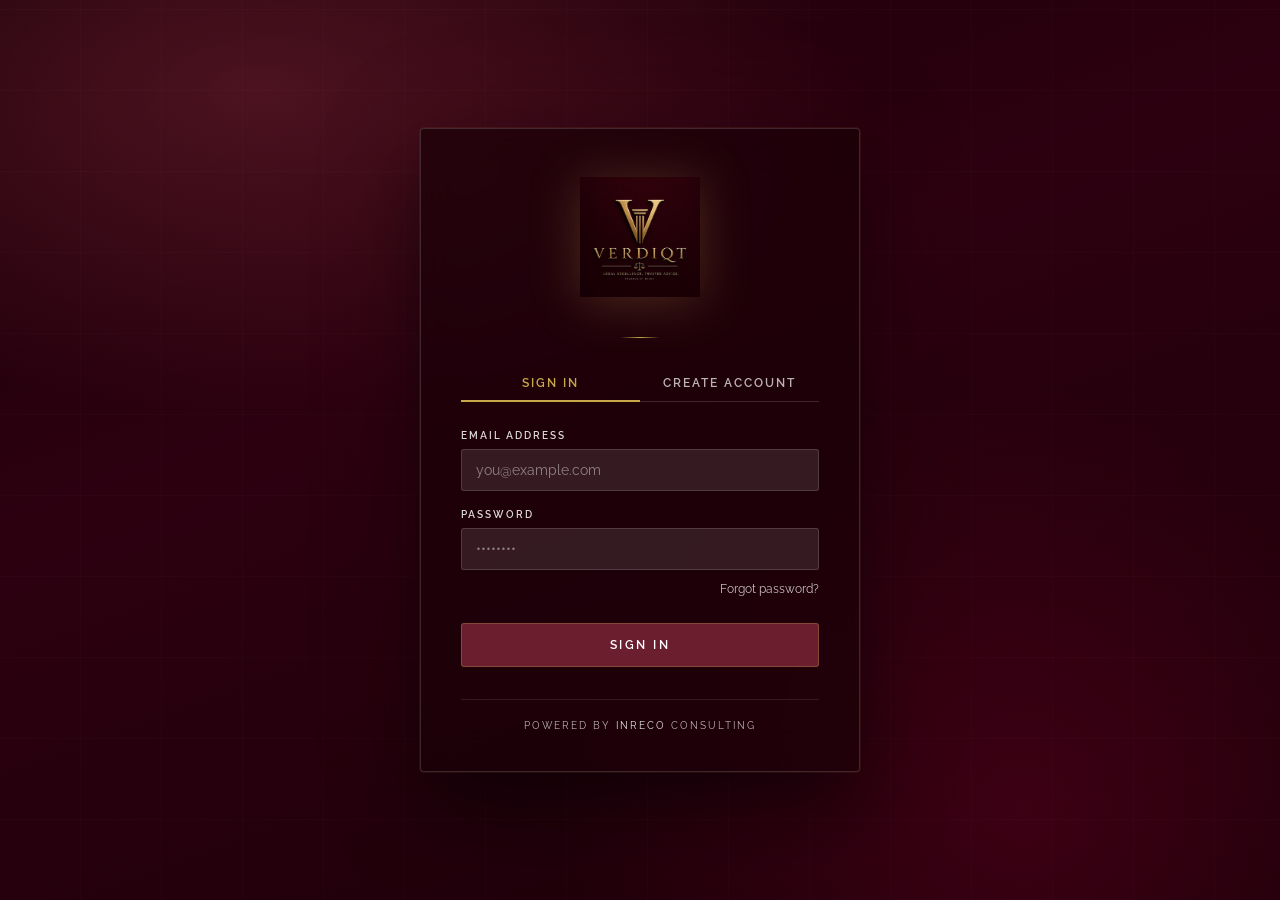
<file: index.html>
<!DOCTYPE html>
<html lang="en-ZA">
<head>
  <meta charset="UTF-8"/>
  <meta name="viewport" content="width=device-width, initial-scale=1, viewport-fit=cover"/>
  <meta name="description" content="Verdiqt — Disciplinary hearing assistant. Built for chairpersons. Trusted by professionals."/>
  <meta name="theme-color" content="#6B1E2E"/>
  <meta name="apple-mobile-web-app-capable" content="yes"/>
  <meta name="apple-mobile-web-app-status-bar-style" content="black-translucent"/>
  <meta name="apple-mobile-web-app-title" content="Verdiqt"/>
  
  <link rel="apple-touch-icon" href="/icons/icon-192.png"/>
  <link rel="stylesheet" href="/app.css"/>
  <title>Verdiqt — HR Compliance</title>
</head>
<body>

<div id="offline-banner">You are offline — Verdiqt is running from your device. All features available.</div>
<div id="install-prompt">
  <span>Install Verdiqt as an app — works offline, no browser needed</span>
  <div style="display:flex;gap:6px">
    <button id="install-btn">Install</button>
    <button id="install-dismiss">Not now</button>
  </div>
</div>
<div id="update-banner">
  <span id="update-banner-text">Legal content update available</span>
  <button class="btn btn-green" id="update-install-btn" style="font-size:11px;padding:5px 12px">Install update</button>
</div>

<div id="sidebar-overlay"></div>

<div id="app-shell">

  <!-- ── SIDEBAR ───────────────────────────────────── -->
  <nav id="sidebar" role="navigation" aria-label="Main navigation">
    <div id="sidebar-logo">
      <div class="logo-name">Verdiqt</div>
      <div class="logo-tag">Built for chairpersons.<br>Trusted by professionals.</div>
    </div>
    <div id="sidebar-nav">
      <div class="nav-section">Workspace</div>
      <div class="nav-item active" data-screen="dashboard">
        <svg width="14" height="14" viewBox="0 0 24 24" fill="none" stroke="currentColor" stroke-width="2" stroke-linecap="round"><rect x="3" y="3" width="7" height="7"/><rect x="14" y="3" width="7" height="7"/><rect x="14" y="14" width="7" height="7"/><rect x="3" y="14" width="7" height="7"/></svg>
        Dashboard
        <span class="nav-badge red" id="badge-alerts">0</span>
      </div>
      <div class="nav-section">Clients</div>
      <div class="nav-item" data-screen="clients">
        <svg width="14" height="14" viewBox="0 0 24 24" fill="none" stroke="currentColor" stroke-width="2" stroke-linecap="round"><path d="M17 21v-2a4 4 0 00-4-4H5a4 4 0 00-4 4v2"/><circle cx="9" cy="7" r="4"/><path d="M23 21v-2a4 4 0 00-3-3.87"/><path d="M16 3.13a4 4 0 010 7.75"/></svg>
        Client vault
      </div>
      <div class="nav-item" data-screen="upload">
        <svg width="14" height="14" viewBox="0 0 24 24" fill="none" stroke="currentColor" stroke-width="2" stroke-linecap="round"><path d="M21 15v4a2 2 0 01-2 2H5a2 2 0 01-2-2v-4"/><polyline points="17 8 12 3 7 8"/><line x1="12" y1="3" x2="12" y2="15"/></svg>
        Upload document
      </div>
      <div class="nav-section">Hearings</div>
      <div class="nav-item" data-screen="cases">
        <svg width="14" height="14" viewBox="0 0 24 24" fill="none" stroke="currentColor" stroke-width="2" stroke-linecap="round"><path d="M14 2H6a2 2 0 00-2 2v16a2 2 0 002 2h12a2 2 0 002-2V8z"/><polyline points="14 2 14 8 20 8"/></svg>
        All cases
      </div>
      <div class="nav-item" data-screen="new-case">
        <svg width="14" height="14" viewBox="0 0 24 24" fill="none" stroke="currentColor" stroke-width="2" stroke-linecap="round"><circle cx="12" cy="12" r="10"/><line x1="12" y1="8" x2="12" y2="16"/><line x1="8" y1="12" x2="16" y2="12"/></svg>
        New case
      </div>
      <div class="nav-item" data-screen="charges">
        <svg width="14" height="14" viewBox="0 0 24 24" fill="none" stroke="currentColor" stroke-width="2" stroke-linecap="round"><line x1="8" y1="6" x2="21" y2="6"/><line x1="8" y1="12" x2="21" y2="12"/><line x1="8" y1="18" x2="21" y2="18"/><line x1="3" y1="6" x2="3.01" y2="6"/><line x1="3" y1="12" x2="3.01" y2="12"/><line x1="3" y1="18" x2="3.01" y2="18"/></svg>
        Charge builder
      </div>
      <div class="nav-item" data-screen="hearing">
        <svg width="14" height="14" viewBox="0 0 24 24" fill="none" stroke="currentColor" stroke-width="2" stroke-linecap="round"><polygon points="5 3 19 12 5 21 5 3"/></svg>
        Hearing flow
      </div>
      <div class="nav-item" data-screen="decision">
        <svg width="14" height="14" viewBox="0 0 24 24" fill="none" stroke="currentColor" stroke-width="2" stroke-linecap="round"><circle cx="12" cy="12" r="10"/><line x1="12" y1="8" x2="12" y2="12"/><line x1="12" y1="16" x2="12.01" y2="16"/></svg>
        Decision engine
      </div>
      <div class="nav-item" data-screen="findings">
        <svg width="14" height="14" viewBox="0 0 24 24" fill="none" stroke="currentColor" stroke-width="2" stroke-linecap="round"><path d="M11 4H4a2 2 0 00-2 2v14a2 2 0 002 2h14a2 2 0 002-2v-7"/><path d="M18.5 2.5a2.121 2.121 0 013 3L12 15l-4 1 1-4 9.5-9.5z"/></svg>
        Findings & sanction
      </div>
      <div class="nav-section">Documents</div>
      <div class="nav-item" data-screen="documents">
        <svg width="14" height="14" viewBox="0 0 24 24" fill="none" stroke="currentColor" stroke-width="2" stroke-linecap="round"><path d="M21 15v4a2 2 0 01-2 2H5a2 2 0 01-2-2v-4"/><polyline points="7 10 12 15 17 10"/><line x1="12" y1="15" x2="12" y2="3"/></svg>
        Generate & share
      </div>
      <div class="nav-section">Tracking</div>
      <div class="nav-item" data-screen="ccma">
        <svg width="14" height="14" viewBox="0 0 24 24" fill="none" stroke="currentColor" stroke-width="2" stroke-linecap="round"><circle cx="12" cy="12" r="10"/><polyline points="12 6 12 12 16 14"/></svg>
        CCMA tracker
        <span class="nav-badge amber" id="badge-ccma">0</span>
      </div>
      <div class="nav-section">Billing</div>
      <div class="nav-item" data-screen="invoice">
        <svg width="14" height="14" viewBox="0 0 24 24" fill="none" stroke="currentColor" stroke-width="2" stroke-linecap="round"><line x1="12" y1="1" x2="12" y2="23"/><path d="M17 5H9.5a3.5 3.5 0 000 7h5a3.5 3.5 0 010 7H6"/></svg>
        Invoices
      </div>
      <div class="nav-section">Settings</div>
      <div class="nav-item" data-screen="settings">
        <svg width="14" height="14" viewBox="0 0 24 24" fill="none" stroke="currentColor" stroke-width="2" stroke-linecap="round"><circle cx="12" cy="12" r="3"/><path d="M19.4 15a1.65 1.65 0 00.33 1.82l.06.06a2 2 0 010 2.83 2 2 0 01-2.83 0l-.06-.06a1.65 1.65 0 00-1.82-.33 1.65 1.65 0 00-1 1.51V21a2 2 0 01-2 2 2 2 0 01-2-2v-.09A1.65 1.65 0 009 19.4a1.65 1.65 0 00-1.82.33l-.06.06a2 2 0 01-2.83 0 2 2 0 010-2.83l.06-.06A1.65 1.65 0 004.68 15a1.65 1.65 0 00-1.51-1H3a2 2 0 01-2-2 2 2 0 012-2h.09A1.65 1.65 0 004.6 9a1.65 1.65 0 00-.33-1.82l-.06-.06a2 2 0 010-2.83 2 2 0 012.83 0l.06.06A1.65 1.65 0 009 4.68a1.65 1.65 0 001-1.51V3a2 2 0 012-2 2 2 0 012 2v.09a1.65 1.65 0 001 1.51 1.65 1.65 0 001.82-.33l.06-.06a2 2 0 012.83 0 2 2 0 010 2.83l-.06.06A1.65 1.65 0 0019.4 9a1.65 1.65 0 001.51 1H21a2 2 0 012 2 2 2 0 01-2 2h-.09a1.65 1.65 0 00-1.51 1z"/></svg>
        Settings
      </div>
      <div class="nav-item" data-screen="ai-settings">
        <svg width="14" height="14" viewBox="0 0 24 24" fill="none" stroke="currentColor" stroke-width="2" stroke-linecap="round"><path d="M12 2a2 2 0 012 2c0 .74-.4 1.39-1 1.73V7h1a7 7 0 017 7h1a1 1 0 011 1v3a1 1 0 01-1 1h-1v1a2 2 0 01-2 2H5a2 2 0 01-2-2v-1H2a1 1 0 01-1-1v-3a1 1 0 011-1h1a7 7 0 017-7h1V5.73c-.6-.34-1-.99-1-1.73a2 2 0 012-2z"/></svg>
        AI assistant
      </div>
    </div>
    <div id="sidebar-footer">
      <div id="content-version">v1.0.0 · 2025 Code</div>
      <div>© 2025 Inreco Consulting</div>
    </div>
  </nav>

  <!-- ── MAIN PANEL ─────────────────────────────────── -->
  <div id="main-panel">
    <header id="topbar">
      <div style="display:flex;align-items:center;gap:12px">
        <button id="menu-toggle" aria-label="Open menu">
          <span></span><span></span><span></span>
        </button>
        <div id="page-title">Dashboard</div>
      </div>
      <div style="display:flex;align-items:center;gap:8px" id="topbar-actions"></div>
    </header>

    <main id="page-content" role="main">

      <!-- ══ DASHBOARD ══════════════════════════════════ -->
      <div class="screen active" id="screen-dashboard">
        <div class="stats-grid" id="dashboard-stats"></div>
        <div class="card" id="dashboard-alerts-card" style="display:none">
          <div class="card-title">Urgent attention required</div>
          <div id="dashboard-alerts"></div>
        </div>
        <div class="card">
          <div class="card-title">Recent cases</div>
          <table class="data-table">
            <thead><tr><th>Reference</th><th>Client</th><th>Employee</th><th>Charge</th><th>Status</th></tr></thead>
            <tbody id="dashboard-cases"></tbody>
          </table>
          <div class="btn-row">
            <button class="btn btn-primary" data-nav="new-case">+ New case</button>
            <button class="btn" data-nav="cases">View all cases</button>
          </div>
        </div>
        <div class="card" id="dashboard-ccma-card" style="display:none">
          <div class="card-title">CCMA deadline tracker</div>
          <div id="dashboard-ccma"></div>
        </div>
      </div>

      <!-- ══ CLIENTS ════════════════════════════════════ -->
      <div class="screen" id="screen-clients">
        <div class="card">
          <div style="display:flex;gap:8px;margin-bottom:12px">
            <input type="text" id="client-search" placeholder="Search clients..." style="flex:1;font-size:13px;padding:8px 11px;border:0.5px solid var(--lg);border-radius:var(--radius-md);background:var(--white);color:var(--dg)"/>
            <button class="btn btn-primary" data-nav="new-client">+ Add client</button>
          </div>
          <div id="clients-list"></div>
        </div>
      </div>

      <!-- ══ NEW CLIENT ═════════════════════════════════ -->
      <div class="screen" id="screen-new-client">
        <div class="card">
          <div class="card-title">Client details</div>
          <div class="form-grid-2">
            <div class="field"><label>Employer / client name *</label><input type="text" id="nc-name" placeholder="ABC Retail (Pty) Ltd"/></div>
            <div class="field"><label>Registration number</label><input type="text" id="nc-reg" placeholder="2018/123456/07"/></div>
            <div class="field"><label>Industry / sector</label><input type="text" id="nc-industry" placeholder="Retail"/></div>
            <div class="field"><label>Number of employees</label>
              <select id="nc-size">
                <option value="small">1–10 (small employer)</option>
                <option value="medium">11–50</option>
                <option value="large">51–200</option>
                <option value="enterprise">200+</option>
              </select>
            </div>
          </div>
          <div class="form-grid-2">
            <div class="field"><label>Contact person</label><input type="text" id="nc-contact" placeholder="Mr T. Sithole (HR Manager)"/></div>
            <div class="field"><label>Contact email</label><input type="email" id="nc-email" placeholder="hr@client.co.za"/></div>
            <div class="field"><label>Contact phone</label><input type="tel" id="nc-phone" placeholder="011 555 0100"/></div>
            <div class="field"><label>Billing mode</label>
              <select id="nc-billing">
                <option value="invoice">Per hearing — generate invoice</option>
                <option value="org">Employer organisation member — no invoice</option>
              </select>
            </div>
          </div>
          <div class="field"><label>Notes</label><textarea id="nc-notes" placeholder="Disciplinary code in place, union represented employees, key contacts..."></textarea></div>
          <div class="btn-row">
            <button class="btn btn-primary" id="save-client-btn">Save client</button>
            <button class="btn" data-nav="clients">Cancel</button>
          </div>
        </div>
      </div>

      <!-- ══ UPLOAD ══════════════════════════════════════ -->
      <div class="screen" id="screen-upload">
        <div class="notif notif-blue">Documents saved here are linked to the selected client and available in every hearing for that client. Nothing leaves your device unless you choose to share it.</div>
        <div class="card">
          <div class="card-title">Step 1 — Select client</div>
          <div class="form-grid-2">
            <div class="field"><label>Client *</label><select id="upload-client"></select></div>
            <div class="field"><label>Document type</label>
              <select id="upload-type">
                <option>Disciplinary code</option>
                <option>Company policy</option>
                <option>Employment contract</option>
                <option>Charge sheet</option>
                <option>Evidence document</option>
                <option>Signed outcome / letter</option>
                <option>Photo / site image</option>
                <option>Medical certificate</option>
                <option>Other</option>
              </select>
            </div>
          </div>
          <div class="field"><label>Document description (optional)</label><input type="text" id="upload-desc" placeholder="e.g. Attendance policy updated March 2025"/></div>
        </div>
        <div class="card">
          <div class="card-title">Step 2 — Choose upload method</div>
          <div class="upload-methods">
            <div class="upload-method" onclick="triggerFileInput('any')">
              <div class="upload-method-icon">⬆</div>
              <div class="upload-method-label">Import file</div>
              <div class="upload-method-sub">PDF, Word, Excel, image</div>
            </div>
            <div class="upload-method" onclick="triggerFileInput('image/*;capture=camera')">
              <div class="upload-method-icon">⊡</div>
              <div class="upload-method-label">Scan document</div>
              <div class="upload-method-sub">Use device camera</div>
            </div>
            <div class="upload-method" onclick="triggerFileInput('image/*')">
              <div class="upload-method-icon">◷</div>
              <div class="upload-method-label">Take photo</div>
              <div class="upload-method-sub">Evidence, site images</div>
            </div>
            <div class="upload-method" onclick="triggerFileInput('any')">
              <div class="upload-method-icon">◫</div>
              <div class="upload-method-label">Browse folder</div>
              <div class="upload-method-sub">Local or cloud drive</div>
            </div>
          </div>
          <div class="upload-zone" id="upload-dropzone">
            <div class="upload-zone-title">Drag and drop files here</div>
            <div class="upload-zone-sub">or click any method above · PDF, Word, JPG, PNG, TIFF · Max 50MB per file</div>
          </div>
          <input type="file" id="file-input" style="display:none" multiple accept="*/*"/>
          <div id="upload-result" style="margin-top:10px"></div>
        </div>
        <div class="card">
          <div class="card-title">Recently uploaded</div>
          <div id="recent-uploads"></div>
        </div>
      </div>

      <!-- ══ CASES LIST ══════════════════════════════════ -->
      <div class="screen" id="screen-cases">
        <div class="card">
          <div style="display:flex;gap:8px;margin-bottom:12px;flex-wrap:wrap">
            <input type="text" id="case-search" placeholder="Search cases..." style="flex:1;min-width:180px;font-size:13px;padding:8px 11px;border:0.5px solid var(--lg);border-radius:var(--radius-md);background:var(--white);color:var(--dg)"/>
            <select id="case-filter" style="font-size:13px;padding:8px 11px;border:0.5px solid var(--lg);border-radius:var(--radius-md)">
              <option value="">All cases</option>
              <option value="active">In progress</option>
              <option value="complete">Complete</option>
              <option value="draft">Draft</option>
            </select>
            <button class="btn btn-primary" data-nav="new-case">+ New case</button>
          </div>
          <table class="data-table">
            <thead><tr><th>Reference</th><th>Client</th><th>Employee</th><th>Charge</th><th>Date</th><th>Status</th></tr></thead>
            <tbody id="cases-list"></tbody>
          </table>
        </div>
      </div>

      <!-- ══ NEW CASE ════════════════════════════════════ -->
      <div class="screen" id="screen-new-case">
        <div class="card">
          <div class="card-title">Employer details</div>
          <div class="form-grid-2">
            <div class="field"><label>Client (employer) *</label><select id="case-client"></select></div>
            <div class="field"><label>Disciplinary code in place?</label>
              <select id="case-code">
                <option value="yes">Yes — formal code</option>
                <option value="no">No — relying on 2025 Code</option>
              </select>
            </div>
          </div>
        </div>
        <div class="card">
          <div class="card-title">Employee details</div>
          <div class="form-grid-3">
            <div class="field"><label>Full name *</label><input type="text" id="case-emp-name" placeholder="Jane Dlamini"/></div>
            <div class="field"><label>ID / employee number</label><input type="text" id="case-emp-id" placeholder="8001015009087"/></div>
            <div class="field"><label>Position / job title</label><input type="text" id="case-emp-pos" placeholder="Cashier"/></div>
          </div>
          <div class="form-grid-2">
            <div class="field"><label>Length of service</label><input type="text" id="case-emp-service" placeholder="3 years 2 months"/></div>
            <div class="field"><label>Is employee a shop steward?</label>
              <select id="case-steward">
                <option value="no">No</option>
                <option value="yes">Yes — pre-hearing union consultation required</option>
              </select>
            </div>
            <div class="field"><label>Prior disciplinary record</label>
              <select id="case-prior">
                <option value="clean">Clean record</option>
                <option value="verbal">Verbal warning</option>
                <option value="written">Written warning</option>
                <option value="final">Final written warning</option>
              </select>
            </div>
            <div class="field"><label>Sensitive personal data involved?</label>
              <select id="case-sensitive">
                <option value="no">No</option>
                <option value="yes">Yes — race / health / union membership / other</option>
              </select>
            </div>
          </div>
        </div>
        <div class="card">
          <div class="card-title">Hearing details</div>
          <div class="form-grid-3">
            <div class="field"><label>Case reference</label><input type="text" id="case-ref" placeholder="VQ-2025-001" readonly/></div>
            <div class="field"><label>Hearing date</label><input type="date" id="case-date"/></div>
            <div class="field"><label>Hearing time</label><input type="time" id="case-time"/></div>
            <div class="field"><label>Chairperson name</label><input type="text" id="case-chair" placeholder="Adv. T. Sithole"/></div>
            <div class="field"><label>Initiator / employer representative</label><input type="text" id="case-initiator" placeholder="HR Manager"/></div>
            <div class="field"><label>Venue</label><input type="text" id="case-venue" placeholder="Boardroom, Head Office"/></div>
          </div>
        </div>
        <div id="shop-steward-warning" style="display:none" class="notif notif-amber">
          <strong>Shop steward — pre-hearing consultation required:</strong> Before issuing the notice of hearing, you must consult with the employee's trade union regarding the intention to discipline. Record the date and outcome of this consultation.
        </div>
        <div class="btn-row">
          <button class="btn btn-primary" id="save-case-btn">Save &amp; proceed to charges →</button>
          <button class="btn">Save as draft</button>
        </div>
      </div>

      <!-- ══ CHARGE BUILDER ══════════════════════════════ -->
      <div class="screen" id="screen-charges">
        <div class="notif notif-bur">Select the misconduct category that best describes the alleged conduct. The standard charge wording is a starting point — adapt it precisely to the facts of this case.</div>
        <div class="card">
          <div class="card-title">Select misconduct category</div>
          <div id="charge-categories" style="display:flex;flex-wrap:wrap;gap:6px;margin-bottom:14px"></div>
        </div>
        <div class="card" id="charge-detail-card" style="display:none">
          <div class="card-title" id="charge-detail-title">Charge wording</div>
          <div class="field"><label>Charge</label><textarea id="charge-text" rows="4"></textarea></div>
          <div class="form-grid-2">
            <div class="field"><label>Date of incident</label><input type="date" id="charge-date"/></div>
            <div class="field"><label>Rule / policy breached</label><input type="text" id="charge-rule" placeholder="e.g. Clause 6.3 of Disciplinary Code"/></div>
          </div>
          <div class="field"><label>Brief particulars</label><textarea rows="3" id="charge-particulars" placeholder="Describe the specific incident, time, place, and context..."></textarea></div>
          <div class="notif notif-blue" style="font-size:11px" id="charge-authority"></div>
        </div>
        <div class="btn-row">
          <button class="btn btn-primary" data-nav="hearing">Next: Start hearing flow →</button>
          <button class="btn" id="add-charge-btn">Add another charge</button>
        </div>
      </div>

      <!-- ══ HEARING FLOW ════════════════════════════════ -->
      <div class="screen" id="screen-hearing">
        <div id="hearing-step-progress" class="step-progress"></div>
        <div class="card" id="hearing-step-card">
          <div class="card-title" id="hearing-step-title"></div>
          <div class="notif notif-blue" id="hearing-step-desc"></div>
          <div class="checklist" id="hearing-checklist"></div>
          <div class="card" style="margin-top:12px;background:var(--off-white);border:0.5px solid var(--lg)">
            <div style="font-size:11px;font-weight:500;color:var(--bur);margin-bottom:8px;text-transform:uppercase;letter-spacing:0.5px">Suggested wording</div>
            <div id="hearing-prompts" style="font-size:12px;color:var(--dg);line-height:1.8"></div>
          </div>
          <div class="field" style="margin-top:12px"><label>Chairperson's notes for this stage</label><textarea id="hearing-notes" rows="3" placeholder="Record any unusual circumstances, objections raised, or matters noted..."></textarea></div>
        </div>
        <div class="btn-row">
          <button class="btn btn-primary" id="hearing-next-btn">Complete stage →</button>
          <button class="btn" id="hearing-prev-btn">← Previous</button>
        </div>
      </div>

      <!-- ══ DECISION ENGINE ════════════════════════════ -->
      <div class="screen" id="screen-decision">
        <div class="notif notif-bur">Apply the seven-factor test required by item 9 of the Code of Good Practice: Dismissal (GG 53294, 4 September 2025). Answer each factor based on the evidence heard. Record your reasoning — this becomes the legal foundation of your finding.</div>
        <div id="decision-factors"></div>
        <div class="btn-row">
          <button class="btn btn-primary" id="generate-risk-btn">Generate risk profile →</button>
        </div>
        <div id="risk-profile" style="display:none;margin-top:14px"></div>
      </div>

      <!-- ══ FINDINGS & SANCTION ════════════════════════ -->
      <div class="screen" id="screen-findings">
        <div class="card">
          <div class="card-title">Structured findings</div>
          <div id="findings-blocks"></div>
        </div>
        <div class="card">
          <div class="card-title">Sanction</div>
          <div class="form-grid-2">
            <div class="field"><label>Finding on guilt *</label>
              <select id="finding-guilt">
                <option value="">Select finding</option>
                <option value="guilty">Guilty</option>
                <option value="not_guilty">Not guilty</option>
              </select>
            </div>
            <div class="field"><label>Sanction imposed *</label>
              <select id="finding-sanction">
                <option value="">Select sanction</option>
                <option value="dismissal_notice">Dismissal with notice</option>
                <option value="dismissal_summary">Summary dismissal (no notice)</option>
                <option value="final_warning">Final written warning (12 months)</option>
                <option value="written_warning">Written warning (6 months)</option>
                <option value="verbal_warning">Verbal warning</option>
                <option value="demotion">Demotion</option>
                <option value="other">Other</option>
              </select>
            </div>
          </div>
          <div class="field"><label>Effective date</label><input type="date" id="finding-date"/></div>
          <div id="ccma-deadline-notice" style="display:none" class="notif notif-amber"></div>
        </div>
        <div class="btn-row">
          <button class="btn btn-primary" id="save-findings-btn">Save findings &amp; generate documents →</button>
        </div>
      </div>

      <!-- ══ DOCUMENTS ══════════════════════════════════ -->
      <div class="screen" id="screen-documents">
        <div class="ai-banner">
          <div class="ai-badge">AI</div>
          <div><strong>AI document writer — optional.</strong> The AI drafts the full finding report in CCMA award style with case law citations, based on the hearing data. All drafts carry a watermark and require your review and approval before any document is finalised.</div>
        </div>
        <div class="card">
          <div class="card-title">Generate documents</div>
          <div style="display:grid;grid-template-columns:repeat(auto-fit,minmax(180px,1fr));gap:10px;margin-bottom:14px">
            <div class="card" style="margin-bottom:0;text-align:center;cursor:pointer" onclick="generateDoc('finding_report')">
              <div style="font-size:22px;color:var(--bur);margin-bottom:6px">⬇</div>
              <div style="font-size:13px;font-weight:500">Finding report</div>
              <div style="font-size:11px;color:var(--mg);margin-top:3px">Full structured outcome</div>
              <div style="display:flex;gap:5px;justify-content:center;margin-top:8px">
                <span class="pill pill-bur">PDF</span>
                <span class="pill pill-bur">Word</span>
              </div>
            </div>
            <div class="card" style="margin-bottom:0;text-align:center;cursor:pointer" onclick="generateDoc('outcome_letter')">
              <div style="font-size:22px;color:var(--bur);margin-bottom:6px">✉</div>
              <div style="font-size:13px;font-weight:500">Outcome letter</div>
              <div style="font-size:11px;color:var(--mg);margin-top:3px">For employee delivery</div>
              <div style="display:flex;gap:5px;justify-content:center;margin-top:8px">
                <span class="pill pill-bur">PDF</span>
                <span class="pill pill-bur">Word</span>
              </div>
            </div>
            <div class="card" style="margin-bottom:0;text-align:center;cursor:pointer" onclick="generateDoc('disciplinary_record')">
              <div style="font-size:22px;color:var(--bur);margin-bottom:6px">◫</div>
              <div style="font-size:13px;font-weight:500">Disciplinary record</div>
              <div style="font-size:11px;color:var(--mg);margin-top:3px">HR file document</div>
              <div style="display:flex;gap:5px;justify-content:center;margin-top:8px">
                <span class="pill pill-bur">PDF</span>
                <span class="pill pill-bur">Word</span>
              </div>
            </div>
          </div>
          <div id="doc-draft-preview" style="display:none">
            <div class="doc-preview watermark" id="doc-preview-content"></div>
            <div class="approval-gate" style="margin-top:14px">
              <div class="approval-gate-title">Chairperson approval gate</div>
              <div style="font-size:12px;color:var(--bur);margin-bottom:12px;line-height:1.6">Confirm each item before approving. This constitutes your professional attestation that the document reflects your independent findings — not simply the AI output.</div>
              <div class="checklist" id="approval-checklist"></div>
              <div class="form-grid-2" style="margin-top:12px">
                <div class="field"><label>Chairperson full name *</label><input type="text" id="approval-name" placeholder="Enter your full name to confirm approval"/></div>
                <div class="field"><label>Designation *</label><input type="text" id="approval-designation" placeholder="Independent labour consultant / HR Manager"/></div>
              </div>
              <div class="btn-row">
                <button class="btn btn-green" id="approve-doc-btn">Approve &amp; lock document ✓</button>
                <button class="btn" onclick="document.getElementById('doc-draft-preview').style.display='none'">Return to edit</button>
              </div>
            </div>
          </div>
        </div>
        <div class="card" id="share-card" style="display:none">
          <div class="card-title">Save &amp; share</div>
          <div style="display:grid;grid-template-columns:repeat(auto-fit,minmax(130px,1fr));gap:8px;margin-bottom:14px">
            <div class="card" style="margin-bottom:0;text-align:center;cursor:pointer;padding:14px" onclick="shareDoc('device')">
              <div style="font-size:18px;margin-bottom:5px;color:var(--bur)">💾</div>
              <div style="font-size:11px;font-weight:500">Save to device</div>
            </div>
            <div class="card" style="margin-bottom:0;text-align:center;cursor:pointer;padding:14px" onclick="shareDoc('drive')">
              <div style="font-size:18px;margin-bottom:5px;color:var(--bur)">△</div>
              <div style="font-size:11px;font-weight:500">Google Drive</div>
            </div>
            <div class="card" style="margin-bottom:0;text-align:center;cursor:pointer;padding:14px" onclick="shareDoc('email')">
              <div style="font-size:18px;margin-bottom:5px;color:var(--bur)">✉</div>
              <div style="font-size:11px;font-weight:500">Email</div>
            </div>
            <div class="card" style="margin-bottom:0;text-align:center;cursor:pointer;padding:14px" onclick="shareDoc('whatsapp')">
              <div style="font-size:18px;margin-bottom:5px;color:var(--bur)">W</div>
              <div style="font-size:11px;font-weight:500">WhatsApp</div>
            </div>
          </div>
          <div class="notif notif-blue" style="font-size:11px">All documents are saved to your device only. Verdiqt never stores, transmits, or accesses your case files.</div>
        </div>
      </div>

      <!-- ══ CCMA TRACKER ═══════════════════════════════ -->
      <div class="screen" id="screen-ccma">
        <div class="notif notif-amber">30-day CCMA referral countdown starts automatically on dismissal. Amber alert from day 20. Red alert from day 28. Dismissal referral form: LRA Form 7.11 · CCMA: 0861 16 2262 · www.ccma.org.za</div>
        <div class="stats-grid" id="ccma-stats"></div>
        <div id="ccma-active-list"></div>
        <div class="card" id="ccma-closed-card">
          <div class="card-title">Closed — window expired or referral received</div>
          <div id="ccma-closed-list"></div>
        </div>
      </div>

      <!-- ══ INVOICE ════════════════════════════════════ -->
      <div class="screen" id="screen-invoice">
        <div class="notif notif-bur" id="invoice-mode-notice"></div>
        <div class="card" id="invoice-form-card">
          <div class="card-title">Generate invoice</div>
          <div class="form-grid-2">
            <div class="field"><label>Client</label><select id="inv-client"></select></div>
            <div class="field"><label>Case reference</label><select id="inv-case"></select></div>
            <div class="field"><label>Invoice date</label><input type="date" id="inv-date"/></div>
            <div class="field"><label>Payment due</label>
              <select id="inv-terms">
                <option value="7">7 days</option>
                <option value="14">14 days</option>
                <option value="30" selected>30 days</option>
              </select>
            </div>
          </div>
          <div class="card-title" style="margin-top:8px">Line items</div>
          <table class="invoice-table">
            <thead><tr><th style="width:50%">Description</th><th style="width:15%">Qty</th><th style="width:17%">Rate (R)</th><th style="width:18%">Amount (R)</th></tr></thead>
            <tbody id="invoice-items">
              <tr>
                <td><input type="text" value="Disciplinary hearing — chairperson fee" style="width:100%;border:none;background:transparent;font-size:12px;color:var(--dg)"/></td>
                <td><input type="number" value="1" min="0" style="width:50px;font-size:12px;border:0.5px solid var(--lg);border-radius:4px;padding:3px 5px" oninput="calcInvoice()"/></td>
                <td><input type="number" id="rate-hearing" value="3500" style="width:70px;font-size:12px;border:0.5px solid var(--lg);border-radius:4px;padding:3px 5px" oninput="calcInvoice()"/></td>
                <td class="line-total" style="font-weight:500">R 3 500</td>
              </tr>
              <tr>
                <td><input type="text" value="Finding report — drafting and finalisation" style="width:100%;border:none;background:transparent;font-size:12px;color:var(--dg)"/></td>
                <td><input type="number" value="1" min="0" style="width:50px;font-size:12px;border:0.5px solid var(--lg);border-radius:4px;padding:3px 5px" oninput="calcInvoice()"/></td>
                <td><input type="number" id="rate-report" value="1500" style="width:70px;font-size:12px;border:0.5px solid var(--lg);border-radius:4px;padding:3px 5px" oninput="calcInvoice()"/></td>
                <td class="line-total" style="font-weight:500">R 1 500</td>
              </tr>
            </tbody>
          </table>
          <div style="display:flex;justify-content:flex-end;margin-top:8px">
            <div class="invoice-total-box">
              <div style="font-size:11px;color:var(--bur);font-weight:500">Total due</div>
              <div style="font-size:22px;font-weight:500;color:var(--bur)" id="invoice-total">R 5 000.00</div>
              <div style="font-size:10px;color:var(--mg);margin-top:2px">No VAT — not VAT registered</div>
            </div>
          </div>
          <div class="btn-row">
            <button class="btn btn-primary" onclick="generateInvoice()">Generate PDF invoice</button>
            <button class="btn btn-green" onclick="emailInvoice()">Email to client</button>
            <button class="btn btn-amber" onclick="whatsappInvoice()">WhatsApp to client</button>
          </div>
        </div>
      </div>

      <!-- ══ SETTINGS ════════════════════════════════════ -->
      <div class="screen" id="screen-settings">
        <div class="card">
          <div class="card-title">Your practice details</div>
          <div class="form-grid-2">
            <div class="field"><label>Practice / trading name</label><input type="text" id="s-practice" placeholder="Inreco Consulting"/></div>
            <div class="field"><label>Your full name</label><input type="text" id="s-name" placeholder="Your name"/></div>
            <div class="field"><label>Email</label><input type="email" id="s-email" placeholder="you@inreco.co.za"/></div>
            <div class="field"><label>Phone / WhatsApp</label><input type="tel" id="s-phone" placeholder="082 555 0100"/></div>
          </div>
        </div>
        <div class="card">
          <div class="card-title">Banking details (appear on invoices)</div>
          <div class="form-grid-2">
            <div class="field"><label>Bank</label><input type="text" id="s-bank" placeholder="FNB"/></div>
            <div class="field"><label>Account number</label><input type="text" id="s-acc" placeholder="62012345678"/></div>
            <div class="field"><label>Branch code</label><input type="text" id="s-branch" placeholder="250655"/></div>
            <div class="field"><label>Account type</label><select id="s-acctype"><option>Cheque / current</option><option>Savings</option></select></div>
          </div>
        </div>
        <div class="card">
          <div class="card-title">Rate card</div>
          <div class="form-grid-2">
            <div class="field"><label>Hearing fee — half day (R)</label><input type="number" id="s-rate-half" value="3500"/></div>
            <div class="field"><label>Hearing fee — full day (R)</label><input type="number" id="s-rate-full" value="5500"/></div>
            <div class="field"><label>Finding report (R)</label><input type="number" id="s-rate-report" value="1500"/></div>
            <div class="field"><label>Outcome letter only (R)</label><input type="number" id="s-rate-letter" value="650"/></div>
            <div class="field"><label>Travel (R per km)</label><input type="number" id="s-rate-travel" value="4.50" step="0.01"/></div>
            <div class="field"><label>Consultation (R per hour)</label><input type="number" id="s-rate-consult" value="850"/></div>
          </div>
        </div>
        <div class="card">
          <div class="card-title">Billing mode</div>
          <div class="field"><label>Default billing mode</label>
            <select id="s-billing-mode">
              <option value="invoice">Independent consultant — generate invoices</option>
              <option value="org">Employer organisation — no invoices</option>
            </select>
          </div>
        </div>
        <div class="card">
          <div class="card-title">Licence &amp; LiveUpdate</div>
          <div class="form-grid-2">
            <div class="field"><label>Licence key</label><input type="text" id="s-licence" placeholder="VDQ-XXXX-XXXX-XXXX"/></div>
            <div class="field"><label>Subscription status</label><input type="text" id="s-sub-status" readonly value="Checking..."/></div>
          </div>
          <div class="field"><label>Legal content version</label><input type="text" id="s-content-ver" readonly/></div>
        </div>
        <div class="card">
          <div class="card-title">Data management</div>
          <div class="notif notif-bur" style="margin-bottom:10px">All your data is stored locally on this device only. Verdiqt never accesses or stores your data.</div>
          <div class="btn-row">
            <button class="btn" id="backup-btn">Export full backup</button>
            <button class="btn" id="restore-btn">Restore from backup</button>
            <input type="file" id="restore-input" style="display:none" accept=".json"/>
          </div>
        </div>
        <div class="btn-row">
          <button class="btn btn-primary" id="save-settings-btn">Save settings</button>
        </div>
      </div>

      <!-- ══ AI SETTINGS ════════════════════════════════ -->
      <div class="screen" id="screen-ai-settings">
        <div class="notif notif-amber">AI features send case data to third-party providers (Anthropic / OpenAI). This may constitute a cross-border transfer of personal information under POPIA. You, as the responsible party, are responsible for ensuring this is lawful. Consider anonymising personal identifiers before use.</div>
        <div class="card">
          <div class="card-title">AI assistant settings</div>
          <div class="form-grid-2">
            <div class="field"><label>Provider</label>
              <select id="ai-provider">
                <option value="anthropic">Anthropic (Claude)</option>
                <option value="openai">OpenAI (GPT-4)</option>
              </select>
            </div>
            <div class="field"><label>API key (stored locally only)</label><input type="password" id="ai-key" placeholder="sk-ant-... or sk-..."/></div>
          </div>
          <div class="btn-row">
            <button class="btn btn-primary" id="save-ai-btn">Save AI settings</button>
            <button class="btn" id="test-ai-btn">Test connection</button>
          </div>
        </div>
        <div class="card">
          <div class="card-title">Available AI features</div>
          <div class="checklist">
            <div class="check-item" style="cursor:default">Draft full finding report in CCMA award style with case law citations</div>
            <div class="check-item" style="cursor:default">Generate cross-examination questions for current charge</div>
            <div class="check-item" style="cursor:default">Identify procedural risks and gaps</div>
            <div class="check-item" style="cursor:default">Suggest sanction range based on comparable CCMA cases</div>
          </div>
          <div class="notif notif-bur" style="margin-top:10px">All AI-generated content is watermarked as a draft and must be reviewed, edited, and approved by the chairperson before use. Verdiqt does not make automated decisions.</div>
        </div>
      </div>

    </main>
  </div>
</div>

<!-- Hidden file input for restore -->
<input type="file" id="restore-input-global" style="display:none" accept=".json"/>

<script type="module" src="/app.js"></script>
</body>
</html>
</file>
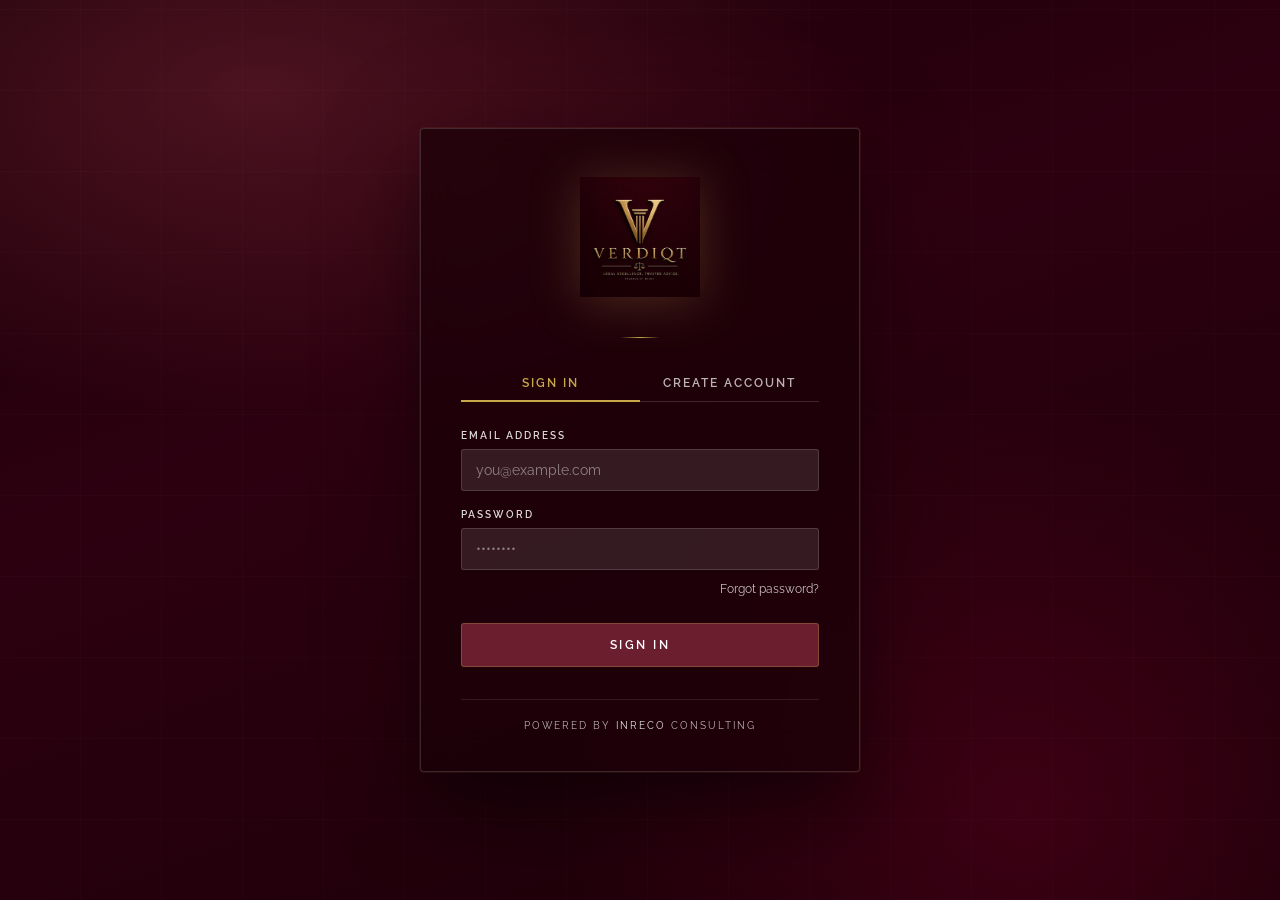
<file: auth.html>
<!DOCTYPE html>
<html lang="en-ZA">
<head>
  <meta charset="UTF-8"/>
  <meta name="viewport" content="width=device-width, initial-scale=1"/>
  <title>VERDIQT — Sign In</title>
  <link rel="icon" href="/icons/icon-192.png"/>
  <link rel="preconnect" href="https://fonts.googleapis.com"/>
  <link href="https://fonts.googleapis.com/css2?family=Cormorant+Garamond:wght@400;500;600;700&family=Raleway:wght@300;400;500;600&display=swap" rel="stylesheet"/>
  <style>
    *, *::before, *::after { box-sizing: border-box; margin: 0; padding: 0; }

    :root {
      --burgundy-deep:  #1a0008;
      --burgundy-dark:  #2d0010;
      --burgundy-mid:   #4a0018;
      --burgundy-main:  #6B1E2E;
      --burgundy-light: #8a2a3e;
      --gold:           #C9A84C;
      --gold-light:     #e8c97a;
      --white:          #ffffff;
      --white-80:       rgba(255,255,255,0.80);
      --white-50:       rgba(255,255,255,0.85);
      --white-20:       rgba(255,255,255,0.70);
      --white-10:       rgba(255,255,255,0.15);
      --white-06:       rgba(255,255,255,0.10);
      --error:          #ff6b6b;
      --success:        #6bffb8;
    }

    html, body {
      height: 100%;
      font-family: 'Raleway', sans-serif;
      background: var(--burgundy-deep);
      color: var(--white);
      overflow-x: hidden;
    }

    /* ── BACKGROUND ── */
    .bg {
      position: fixed;
      inset: 0;
      z-index: 0;
      background:
        radial-gradient(ellipse 80% 60% at 20% 10%, rgba(106,30,46,0.6) 0%, transparent 60%),
        radial-gradient(ellipse 60% 80% at 80% 90%, rgba(74,0,24,0.7) 0%, transparent 60%),
        linear-gradient(160deg, #1a0008 0%, #2d0010 40%, #1a0008 100%);
    }
    .bg::after {
      content: '';
      position: absolute;
      inset: 0;
      background-image:
        repeating-linear-gradient(0deg, transparent, transparent 80px, rgba(255,255,255,0.015) 80px, rgba(255,255,255,0.015) 81px),
        repeating-linear-gradient(90deg, transparent, transparent 80px, rgba(255,255,255,0.015) 80px, rgba(255,255,255,0.015) 81px);
    }

    /* ── LAYOUT ── */
    .page {
      position: relative;
      z-index: 1;
      min-height: 100vh;
      display: flex;
      align-items: center;
      justify-content: center;
      padding: 24px 16px;
    }

    .card {
      width: 100%;
      max-width: 440px;
      background: rgba(26, 0, 8, 0.7);
      border: 1px solid var(--white-10);
      border-radius: 4px;
      padding: 48px 40px 40px;
      backdrop-filter: blur(20px);
      box-shadow:
        0 0 0 1px rgba(201,168,76,0.08),
        0 32px 80px rgba(0,0,0,0.6),
        0 0 120px rgba(106,30,46,0.15);
      animation: fadeUp 0.6s ease both;
    }

    @keyframes fadeUp {
      from { opacity: 0; transform: translateY(20px); }
      to   { opacity: 1; transform: translateY(0); }
    }

    /* ── LOGO ── */
    .logo-wrap {
      text-align: center;
      margin-bottom: 36px;
    }
    .logo-wrap img {
      width: 120px;
      height: 120px;
      object-fit: contain;
      filter: drop-shadow(0 4px 24px rgba(201,168,76,0.25));
    }
    .logo-fallback {
      display: none;
      font-family: 'Cormorant Garamond', serif;
      font-size: 42px;
      font-weight: 700;
      letter-spacing: 6px;
      color: var(--gold);
      text-shadow: 0 0 40px rgba(201,168,76,0.4);
    }

    /* ── DIVIDER ── */
    .gold-line {
      width: 40px;
      height: 1px;
      background: linear-gradient(90deg, transparent, var(--gold), transparent);
      margin: 0 auto 28px;
    }

    /* ── TABS ── */
    .tabs {
      display: flex;
      border-bottom: 1px solid var(--white-10);
      margin-bottom: 28px;
      gap: 0;
    }
    .tab {
      flex: 1;
      padding: 10px;
      text-align: center;
      font-family: 'Raleway', sans-serif;
      font-size: 12px;
      font-weight: 600;
      letter-spacing: 2px;
      text-transform: uppercase;
      color: rgba(255,255,255,0.70);
      cursor: pointer;
      border: none;
      background: none;
      border-bottom: 2px solid transparent;
      margin-bottom: -1px;
      transition: color 0.2s, border-color 0.2s;
    }
    .tab.active {
      color: var(--gold);
      border-bottom-color: var(--gold);
    }
    .tab:hover:not(.active) { color: var(--white); }

    /* ── FORM ── */
    .form { display: none; }
    .form.active { display: block; animation: fadeIn 0.3s ease; }
    @keyframes fadeIn { from { opacity: 0; } to { opacity: 1; } }

    .field { margin-bottom: 18px; }
    .field label {
      display: block;
      font-size: 10px;
      font-weight: 600;
      letter-spacing: 2px;
      text-transform: uppercase;
      color: rgba(255,255,255,0.85);
      margin-bottom: 8px;
    }
    .field input {
      width: 100%;
      padding: 12px 14px;
      background: var(--white-06);
      border: 1px solid var(--white-10);
      border-radius: 3px;
      color: var(--white);
      font-family: 'Raleway', sans-serif;
      font-size: 14px;
      font-weight: 400;
      outline: none;
      transition: border-color 0.2s, background 0.2s;
    }
    .field input::placeholder { color: rgba(255,255,255,0.45); }
    .field input:focus {
      border-color: rgba(201,168,76,0.5);
      background: var(--white-10);
    }

    /* ── BUTTON ── */
    .btn-primary {
      width: 100%;
      padding: 14px;
      margin-top: 8px;
      background: var(--burgundy-main);
      border: 1px solid rgba(201,168,76,0.3);
      border-radius: 3px;
      color: var(--white);
      font-family: 'Raleway', sans-serif;
      font-size: 12px;
      font-weight: 600;
      letter-spacing: 2.5px;
      text-transform: uppercase;
      cursor: pointer;
      transition: background 0.2s, border-color 0.2s, transform 0.1s;
    }
    .btn-primary:hover {
      background: var(--burgundy-light);
      border-color: rgba(201,168,76,0.6);
    }
    .btn-primary:active { transform: scale(0.99); }
    .btn-primary:disabled {
      opacity: 0.5;
      cursor: not-allowed;
      transform: none;
    }

    /* ── MESSAGES ── */
    .msg {
      display: none;
      padding: 11px 14px;
      border-radius: 3px;
      font-size: 13px;
      font-weight: 500;
      margin-bottom: 16px;
      line-height: 1.4;
    }
    .msg.error {
      display: block;
      background: rgba(255,107,107,0.12);
      border: 1px solid rgba(255,107,107,0.3);
      color: #ff9999;
    }
    .msg.success {
      display: block;
      background: rgba(107,255,184,0.10);
      border: 1px solid rgba(107,255,184,0.25);
      color: #99ffd6;
    }

    /* ── FORGOT / LINKS ── */
    .forgot {
      text-align: right;
      margin-top: -10px;
      margin-bottom: 18px;
    }
    .forgot a, .switch-link a {
      font-size: 12px;
      color: rgba(255,255,255,0.75);
      text-decoration: none;
      cursor: pointer;
      transition: color 0.2s;
    }
    .forgot a:hover, .switch-link a:hover { color: var(--gold-light); }

    /* ── FOOTER ── */
    .card-footer {
      margin-top: 32px;
      padding-top: 20px;
      border-top: 1px solid var(--white-06);
      text-align: center;
    }
    .powered {
      font-size: 10px;
      letter-spacing: 2px;
      text-transform: uppercase;
      color: rgba(255,255,255,0.70);
    }
    .powered span { color: rgba(255,255,255,0.90); }

    /* ── LOADING SPINNER ── */
    .spinner {
      display: inline-block;
      width: 14px;
      height: 14px;
      border: 2px solid rgba(255,255,255,0.3);
      border-top-color: white;
      border-radius: 50%;
      animation: spin 0.7s linear infinite;
      vertical-align: middle;
      margin-right: 6px;
    }
    @keyframes spin { to { transform: rotate(360deg); } }

    /* ── RESET PANEL ── */
    #reset-panel {
      display: none;
    }
    #reset-panel.active {
      display: block;
      animation: fadeIn 0.3s ease;
    }

    @media (max-width: 480px) {
      .card { padding: 36px 24px 32px; }
    }
  </style>
</head>
<body>

<div class="bg"></div>

<div class="page">
  <div class="card">

    <!-- Logo -->
    <div class="logo-wrap">
      <img src="[data-uri]" alt="VERDIQT"
           onerror="this.style.display='none'; document.querySelector('.logo-fallback').style.display='block'"/>
      <div class="logo-fallback">VERDIQT</div>
    </div>
    <div class="gold-line"></div>

    <!-- Tabs -->
    <div class="tabs" id="auth-tabs">
      <button class="tab active" onclick="switchTab('login')">Sign In</button>
      <button class="tab" onclick="switchTab('signup')">Create Account</button>
    </div>

    <!-- Messages -->
    <div class="msg" id="msg"></div>

    <!-- LOGIN FORM -->
    <div class="form active" id="form-login">
      <div class="field">
        <label>Email address</label>
        <input type="email" id="login-email" placeholder="you@example.com" autocomplete="email"/>
      </div>
      <div class="field">
        <label>Password</label>
        <input type="password" id="login-password" placeholder="••••••••" autocomplete="current-password"/>
      </div>
      <div class="forgot">
        <a onclick="showReset()">Forgot password?</a>
      </div>
      <button class="btn-primary" id="btn-login" onclick="doLogin()">Sign In</button>
    </div>

    <!-- SIGNUP FORM -->
    <div class="form" id="form-signup">
      <div class="field">
        <label>Full name</label>
        <input type="text" id="signup-name" placeholder="Your full name" autocomplete="name"/>
      </div>
      <div class="field">
        <label>Email address</label>
        <input type="email" id="signup-email" placeholder="you@example.com" autocomplete="email"/>
      </div>
      <div class="field">
        <label>Password</label>
        <input type="password" id="signup-password" placeholder="Minimum 8 characters" autocomplete="new-password"/>
      </div>
      <div class="field">
        <label>Confirm password</label>
        <input type="password" id="signup-confirm" placeholder="Repeat password" autocomplete="new-password"/>
      </div>
      <button class="btn-primary" id="btn-signup" onclick="doSignup()">Create Account</button>
    </div>

    <!-- RESET PASSWORD PANEL -->
    <div id="reset-panel">
      <div class="field">
        <label>Enter your email address</label>
        <input type="email" id="reset-email" placeholder="you@example.com"/>
      </div>
      <button class="btn-primary" id="btn-reset" onclick="doReset()">Send Reset Link</button>
      <div style="text-align:center; margin-top:16px;">
        <a onclick="hideReset()" style="font-size:12px; color:rgba(255,255,255,0.75); cursor:pointer; text-decoration:none;">← Back to sign in</a>
      </div>
    </div>

    <!-- Footer -->
    <div class="card-footer">
      <div class="powered">Powered by <span>iNRECO</span> Consulting</div>
    </div>

  </div>
</div>

<script>
  const SUPABASE_URL = 'https://umxffjfhmgikbhlqvacl.supabase.co';
  const SUPABASE_ANON = 'eyJhbGciOiJIUzI1NiIsInR5cCI6IkpXVCJ9.eyJpc3MiOiJzdXBhYmFzZSIsInJlZiI6InVteGZmamZobWdpa2JobHF2YWNsIiwicm9sZSI6ImFub24iLCJpYXQiOjE3NzgyMjc5OTIsImV4cCI6MjA5MzgwMzk5Mn0.Gwxw4d52f_RRowtFcvvbU-Xea2Qaa6sFdyQ1hx0iBUk';

  const api = (path, body) => fetch(`${SUPABASE_URL}/auth/v1/${path}`, {
    method: 'POST',
    headers: {
      'Content-Type': 'application/json',
      'apikey': SUPABASE_ANON
    },
    body: JSON.stringify(body)
  }).then(r => r.json());

  function showMsg(text, type = 'error') {
    const el = document.getElementById('msg');
    el.textContent = text;
    el.className = `msg ${type}`;
  }
  function clearMsg() {
    const el = document.getElementById('msg');
    el.className = 'msg';
    el.textContent = '';
  }

  function setLoading(btnId, loading) {
    const btn = document.getElementById(btnId);
    if (loading) {
      btn.disabled = true;
      btn.innerHTML = '<span class="spinner"></span>Please wait...';
    } else {
      btn.disabled = false;
      btn.innerHTML = btn.id === 'btn-login' ? 'Sign In'
                    : btn.id === 'btn-signup' ? 'Create Account'
                    : 'Send Reset Link';
    }
  }

  function switchTab(tab) {
    clearMsg();
    document.querySelectorAll('.tab').forEach((t, i) => {
      t.classList.toggle('active', (i === 0 && tab === 'login') || (i === 1 && tab === 'signup'));
    });
    document.getElementById('form-login').classList.toggle('active', tab === 'login');
    document.getElementById('form-signup').classList.toggle('active', tab === 'signup');
    document.getElementById('reset-panel').classList.remove('active');
    document.getElementById('auth-tabs').style.display = 'flex';
  }

  function showReset() {
    clearMsg();
    document.getElementById('form-login').classList.remove('active');
    document.getElementById('auth-tabs').style.display = 'none';
    document.getElementById('reset-panel').classList.add('active');
  }

  function hideReset() {
    document.getElementById('reset-panel').classList.remove('active');
    document.getElementById('auth-tabs').style.display = 'flex';
    document.getElementById('form-login').classList.add('active');
    clearMsg();
  }

  async function doLogin() {
    clearMsg();
    const email = document.getElementById('login-email').value.trim();
    const password = document.getElementById('login-password').value;
    if (!email || !password) { showMsg('Please enter your email and password.'); return; }
    setLoading('btn-login', true);
    const res = await api('token?grant_type=password', { email, password });
    setLoading('btn-login', false);
    if (res.access_token) {
      localStorage.setItem('verdiqt_session', JSON.stringify(res));
      showMsg('Signed in — loading your workspace...', 'success');
      setTimeout(() => { window.location.href = '/index.html'; }, 1000);
    } else {
      showMsg(res.error_description || 'Incorrect email or password. Please try again.');
    }
  }

  async function doSignup() {
    clearMsg();
    const name = document.getElementById('signup-name').value.trim();
    const email = document.getElementById('signup-email').value.trim();
    const password = document.getElementById('signup-password').value;
    const confirm = document.getElementById('signup-confirm').value;
    if (!name || !email || !password) { showMsg('Please fill in all fields.'); return; }
    if (password.length < 8) { showMsg('Password must be at least 8 characters.'); return; }
    if (password !== confirm) { showMsg('Passwords do not match.'); return; }
    setLoading('btn-signup', true);
    const res = await api('signup', { email, password, data: { full_name: name } });
    setLoading('btn-signup', false);
    if (res.id || res.user) {
      showMsg('Account created! Check your email to confirm your address, then sign in.', 'success');
      setTimeout(() => switchTab('login'), 3000);
    } else {
      showMsg(res.error_description || res.msg || 'Could not create account. Please try again.');
    }
  }

  async function doReset() {
    clearMsg();
    const email = document.getElementById('reset-email').value.trim();
    if (!email) { showMsg('Please enter your email address.'); return; }
    setLoading('btn-reset', true);
    const res = await api('recover', { email });
    setLoading('btn-reset', false);
    showMsg('If that email exists, a reset link has been sent. Check your inbox.', 'success');
  }

  // Enter key support
  document.addEventListener('keydown', e => {
    if (e.key !== 'Enter') return;
    if (document.getElementById('form-login').classList.contains('active')) doLogin();
    else if (document.getElementById('form-signup').classList.contains('active')) doSignup();
    else if (document.getElementById('reset-panel').classList.contains('active')) doReset();
  });

  // Check if already logged in
  const session = localStorage.getItem('verdiqt_session');
  if (session) {
    try {
      const s = JSON.parse(session);
      if (s.access_token) window.location.href = '/index.html';
    } catch(e) { localStorage.removeItem('verdiqt_session'); }
  }
</script>
</body>
</html>
</file>
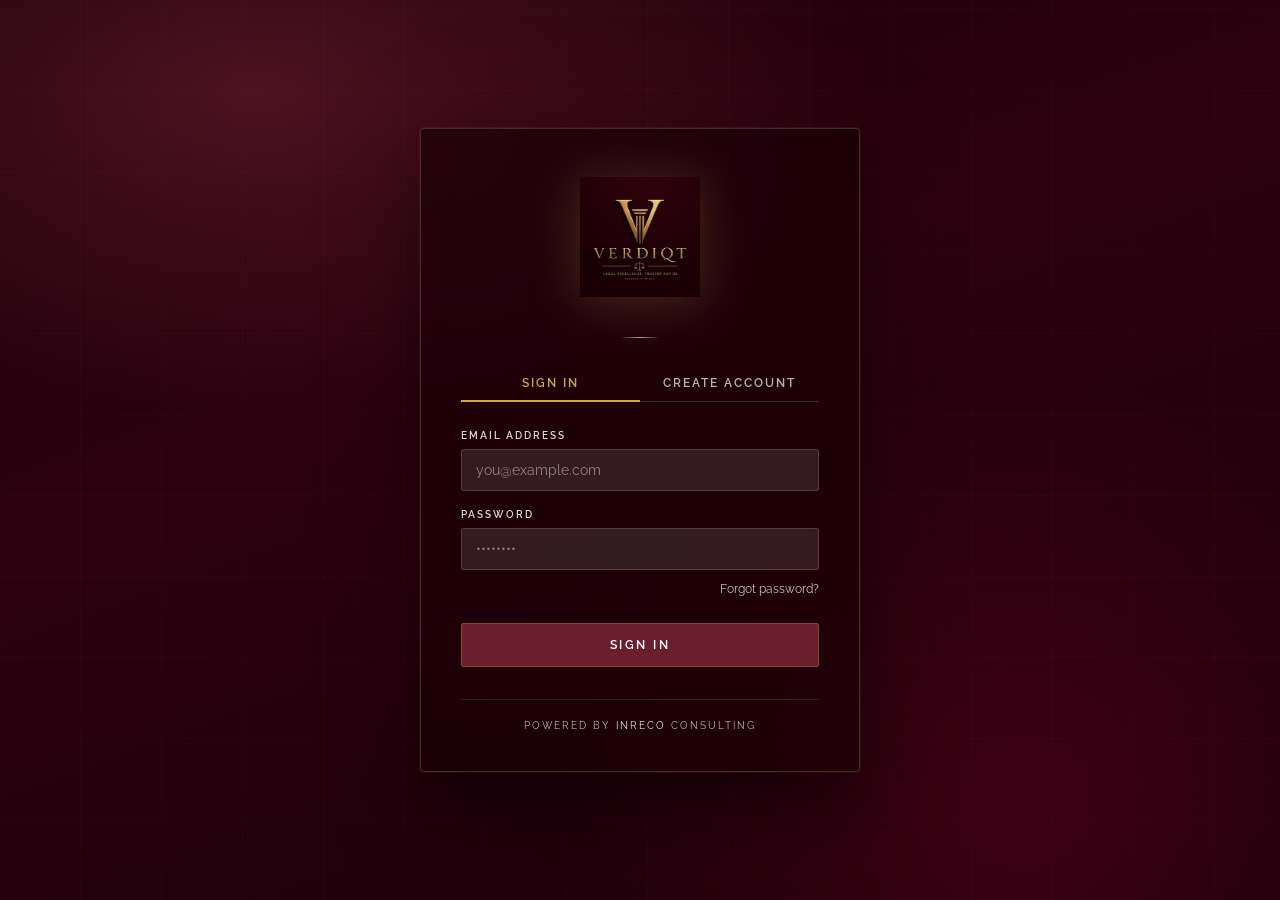
<file: auth.html.html>
<!DOCTYPE html>
<html lang="en-ZA">
<head>
  <meta charset="UTF-8"/>
  <meta name="viewport" content="width=device-width, initial-scale=1"/>
  <title>VERDIQT — Sign In</title>
  <link rel="icon" href="/icons/icon-192.png"/>
  <link rel="preconnect" href="https://fonts.googleapis.com"/>
  <link href="https://fonts.googleapis.com/css2?family=Cormorant+Garamond:wght@400;500;600;700&family=Raleway:wght@300;400;500;600&display=swap" rel="stylesheet"/>
  <style>
    *, *::before, *::after { box-sizing: border-box; margin: 0; padding: 0; }

    :root {
      --burgundy-deep:  #1a0008;
      --burgundy-dark:  #2d0010;
      --burgundy-mid:   #4a0018;
      --burgundy-main:  #6B1E2E;
      --burgundy-light: #8a2a3e;
      --gold:           #C9A84C;
      --gold-light:     #e8c97a;
      --white:          #ffffff;
      --white-80:       rgba(255,255,255,0.80);
      --white-50:       rgba(255,255,255,0.85);
      --white-20:       rgba(255,255,255,0.70);
      --white-10:       rgba(255,255,255,0.15);
      --white-06:       rgba(255,255,255,0.10);
      --error:          #ff6b6b;
      --success:        #6bffb8;
    }

    html, body {
      height: 100%;
      font-family: 'Raleway', sans-serif;
      background: var(--burgundy-deep);
      color: var(--white);
      overflow-x: hidden;
    }

    /* ── BACKGROUND ── */
    .bg {
      position: fixed;
      inset: 0;
      z-index: 0;
      background:
        radial-gradient(ellipse 80% 60% at 20% 10%, rgba(106,30,46,0.6) 0%, transparent 60%),
        radial-gradient(ellipse 60% 80% at 80% 90%, rgba(74,0,24,0.7) 0%, transparent 60%),
        linear-gradient(160deg, #1a0008 0%, #2d0010 40%, #1a0008 100%);
    }
    .bg::after {
      content: '';
      position: absolute;
      inset: 0;
      background-image:
        repeating-linear-gradient(0deg, transparent, transparent 80px, rgba(255,255,255,0.015) 80px, rgba(255,255,255,0.015) 81px),
        repeating-linear-gradient(90deg, transparent, transparent 80px, rgba(255,255,255,0.015) 80px, rgba(255,255,255,0.015) 81px);
    }

    /* ── LAYOUT ── */
    .page {
      position: relative;
      z-index: 1;
      min-height: 100vh;
      display: flex;
      align-items: center;
      justify-content: center;
      padding: 24px 16px;
    }

    .card {
      width: 100%;
      max-width: 440px;
      background: rgba(26, 0, 8, 0.7);
      border: 1px solid var(--white-10);
      border-radius: 4px;
      padding: 48px 40px 40px;
      backdrop-filter: blur(20px);
      box-shadow:
        0 0 0 1px rgba(201,168,76,0.08),
        0 32px 80px rgba(0,0,0,0.6),
        0 0 120px rgba(106,30,46,0.15);
      animation: fadeUp 0.6s ease both;
    }

    @keyframes fadeUp {
      from { opacity: 0; transform: translateY(20px); }
      to   { opacity: 1; transform: translateY(0); }
    }

    /* ── LOGO ── */
    .logo-wrap {
      text-align: center;
      margin-bottom: 36px;
    }
    .logo-wrap img {
      width: 120px;
      height: 120px;
      object-fit: contain;
      filter: drop-shadow(0 4px 24px rgba(201,168,76,0.25));
    }
    .logo-fallback {
      display: none;
      font-family: 'Cormorant Garamond', serif;
      font-size: 42px;
      font-weight: 700;
      letter-spacing: 6px;
      color: var(--gold);
      text-shadow: 0 0 40px rgba(201,168,76,0.4);
    }

    /* ── DIVIDER ── */
    .gold-line {
      width: 40px;
      height: 1px;
      background: linear-gradient(90deg, transparent, var(--gold), transparent);
      margin: 0 auto 28px;
    }

    /* ── TABS ── */
    .tabs {
      display: flex;
      border-bottom: 1px solid var(--white-10);
      margin-bottom: 28px;
      gap: 0;
    }
    .tab {
      flex: 1;
      padding: 10px;
      text-align: center;
      font-family: 'Raleway', sans-serif;
      font-size: 12px;
      font-weight: 600;
      letter-spacing: 2px;
      text-transform: uppercase;
      color: rgba(255,255,255,0.70);
      cursor: pointer;
      border: none;
      background: none;
      border-bottom: 2px solid transparent;
      margin-bottom: -1px;
      transition: color 0.2s, border-color 0.2s;
    }
    .tab.active {
      color: var(--gold);
      border-bottom-color: var(--gold);
    }
    .tab:hover:not(.active) { color: var(--white); }

    /* ── FORM ── */
    .form { display: none; }
    .form.active { display: block; animation: fadeIn 0.3s ease; }
    @keyframes fadeIn { from { opacity: 0; } to { opacity: 1; } }

    .field { margin-bottom: 18px; }
    .field label {
      display: block;
      font-size: 10px;
      font-weight: 600;
      letter-spacing: 2px;
      text-transform: uppercase;
      color: rgba(255,255,255,0.85);
      margin-bottom: 8px;
    }
    .field input {
      width: 100%;
      padding: 12px 14px;
      background: var(--white-06);
      border: 1px solid var(--white-10);
      border-radius: 3px;
      color: var(--white);
      font-family: 'Raleway', sans-serif;
      font-size: 14px;
      font-weight: 400;
      outline: none;
      transition: border-color 0.2s, background 0.2s;
    }
    .field input::placeholder { color: rgba(255,255,255,0.45); }
    .field input:focus {
      border-color: rgba(201,168,76,0.5);
      background: var(--white-10);
    }

    /* ── BUTTON ── */
    .btn-primary {
      width: 100%;
      padding: 14px;
      margin-top: 8px;
      background: var(--burgundy-main);
      border: 1px solid rgba(201,168,76,0.3);
      border-radius: 3px;
      color: var(--white);
      font-family: 'Raleway', sans-serif;
      font-size: 12px;
      font-weight: 600;
      letter-spacing: 2.5px;
      text-transform: uppercase;
      cursor: pointer;
      transition: background 0.2s, border-color 0.2s, transform 0.1s;
    }
    .btn-primary:hover {
      background: var(--burgundy-light);
      border-color: rgba(201,168,76,0.6);
    }
    .btn-primary:active { transform: scale(0.99); }
    .btn-primary:disabled {
      opacity: 0.5;
      cursor: not-allowed;
      transform: none;
    }

    /* ── MESSAGES ── */
    .msg {
      display: none;
      padding: 11px 14px;
      border-radius: 3px;
      font-size: 13px;
      font-weight: 500;
      margin-bottom: 16px;
      line-height: 1.4;
    }
    .msg.error {
      display: block;
      background: rgba(255,107,107,0.12);
      border: 1px solid rgba(255,107,107,0.3);
      color: #ff9999;
    }
    .msg.success {
      display: block;
      background: rgba(107,255,184,0.10);
      border: 1px solid rgba(107,255,184,0.25);
      color: #99ffd6;
    }

    /* ── FORGOT / LINKS ── */
    .forgot {
      text-align: right;
      margin-top: -10px;
      margin-bottom: 18px;
    }
    .forgot a, .switch-link a {
      font-size: 12px;
      color: rgba(255,255,255,0.75);
      text-decoration: none;
      cursor: pointer;
      transition: color 0.2s;
    }
    .forgot a:hover, .switch-link a:hover { color: var(--gold-light); }

    /* ── FOOTER ── */
    .card-footer {
      margin-top: 32px;
      padding-top: 20px;
      border-top: 1px solid var(--white-06);
      text-align: center;
    }
    .powered {
      font-size: 10px;
      letter-spacing: 2px;
      text-transform: uppercase;
      color: rgba(255,255,255,0.70);
    }
    .powered span { color: rgba(255,255,255,0.90); }

    /* ── LOADING SPINNER ── */
    .spinner {
      display: inline-block;
      width: 14px;
      height: 14px;
      border: 2px solid rgba(255,255,255,0.3);
      border-top-color: white;
      border-radius: 50%;
      animation: spin 0.7s linear infinite;
      vertical-align: middle;
      margin-right: 6px;
    }
    @keyframes spin { to { transform: rotate(360deg); } }

    /* ── RESET PANEL ── */
    #reset-panel {
      display: none;
    }
    #reset-panel.active {
      display: block;
      animation: fadeIn 0.3s ease;
    }

    @media (max-width: 480px) {
      .card { padding: 36px 24px 32px; }
    }
  </style>
</head>
<body>

<div class="bg"></div>

<div class="page">
  <div class="card">

    <!-- Logo -->
    <div class="logo-wrap">
      <img src="/icons/verdiqt-logo.png" alt="VERDIQT"
           onerror="this.style.display='none'; document.querySelector('.logo-fallback').style.display='block'"/>
      <div class="logo-fallback">VERDIQT</div>
    </div>
    <div class="gold-line"></div>

    <!-- Tabs -->
    <div class="tabs" id="auth-tabs">
      <button class="tab active" onclick="switchTab('login')">Sign In</button>
      <button class="tab" onclick="switchTab('signup')">Create Account</button>
    </div>

    <!-- Messages -->
    <div class="msg" id="msg"></div>

    <!-- LOGIN FORM -->
    <div class="form active" id="form-login">
      <div class="field">
        <label>Email address</label>
        <input type="email" id="login-email" placeholder="you@example.com" autocomplete="email"/>
      </div>
      <div class="field">
        <label>Password</label>
        <input type="password" id="login-password" placeholder="••••••••" autocomplete="current-password"/>
      </div>
      <div class="forgot">
        <a onclick="showReset()">Forgot password?</a>
      </div>
      <button class="btn-primary" id="btn-login" onclick="doLogin()">Sign In</button>
    </div>

    <!-- SIGNUP FORM -->
    <div class="form" id="form-signup">
      <div class="field">
        <label>Full name</label>
        <input type="text" id="signup-name" placeholder="Your full name" autocomplete="name"/>
      </div>
      <div class="field">
        <label>Email address</label>
        <input type="email" id="signup-email" placeholder="you@example.com" autocomplete="email"/>
      </div>
      <div class="field">
        <label>Password</label>
        <input type="password" id="signup-password" placeholder="Minimum 8 characters" autocomplete="new-password"/>
      </div>
      <div class="field">
        <label>Confirm password</label>
        <input type="password" id="signup-confirm" placeholder="Repeat password" autocomplete="new-password"/>
      </div>
      <button class="btn-primary" id="btn-signup" onclick="doSignup()">Create Account</button>
    </div>

    <!-- RESET PASSWORD PANEL -->
    <div id="reset-panel">
      <div class="field">
        <label>Enter your email address</label>
        <input type="email" id="reset-email" placeholder="you@example.com"/>
      </div>
      <button class="btn-primary" id="btn-reset" onclick="doReset()">Send Reset Link</button>
      <div style="text-align:center; margin-top:16px;">
        <a onclick="hideReset()" style="font-size:12px; color:rgba(255,255,255,0.75); cursor:pointer; text-decoration:none;">← Back to sign in</a>
      </div>
    </div>

    <!-- Footer -->
    <div class="card-footer">
      <div class="powered">Powered by <span>iNRECO</span> Consulting</div>
    </div>

  </div>
</div>

<script>
  const SUPABASE_URL = 'https://umxffjfhmgikbhlqvacl.supabase.co';
  const SUPABASE_ANON = 'eyJhbGciOiJIUzI1NiIsInR5cCI6IkpXVCJ9.eyJpc3MiOiJzdXBhYmFzZSIsInJlZiI6InVteGZmamZobWdpa2JobHF2YWNsIiwicm9sZSI6ImFub24iLCJpYXQiOjE3NzgyMjc5OTIsImV4cCI6MjA5MzgwMzk5Mn0.Gwxw4d52f_RRowtFcvvbU-Xea2Qaa6sFdyQ1hx0iBUk';

  const api = (path, body) => fetch(`${SUPABASE_URL}/auth/v1/${path}`, {
    method: 'POST',
    headers: {
      'Content-Type': 'application/json',
      'apikey': SUPABASE_ANON
    },
    body: JSON.stringify(body)
  }).then(r => r.json());

  function showMsg(text, type = 'error') {
    const el = document.getElementById('msg');
    el.textContent = text;
    el.className = `msg ${type}`;
  }
  function clearMsg() {
    const el = document.getElementById('msg');
    el.className = 'msg';
    el.textContent = '';
  }

  function setLoading(btnId, loading) {
    const btn = document.getElementById(btnId);
    if (loading) {
      btn.disabled = true;
      btn.innerHTML = '<span class="spinner"></span>Please wait...';
    } else {
      btn.disabled = false;
      btn.innerHTML = btn.id === 'btn-login' ? 'Sign In'
                    : btn.id === 'btn-signup' ? 'Create Account'
                    : 'Send Reset Link';
    }
  }

  function switchTab(tab) {
    clearMsg();
    document.querySelectorAll('.tab').forEach((t, i) => {
      t.classList.toggle('active', (i === 0 && tab === 'login') || (i === 1 && tab === 'signup'));
    });
    document.getElementById('form-login').classList.toggle('active', tab === 'login');
    document.getElementById('form-signup').classList.toggle('active', tab === 'signup');
    document.getElementById('reset-panel').classList.remove('active');
    document.getElementById('auth-tabs').style.display = 'flex';
  }

  function showReset() {
    clearMsg();
    document.getElementById('form-login').classList.remove('active');
    document.getElementById('auth-tabs').style.display = 'none';
    document.getElementById('reset-panel').classList.add('active');
  }

  function hideReset() {
    document.getElementById('reset-panel').classList.remove('active');
    document.getElementById('auth-tabs').style.display = 'flex';
    document.getElementById('form-login').classList.add('active');
    clearMsg();
  }

  async function doLogin() {
    clearMsg();
    const email = document.getElementById('login-email').value.trim();
    const password = document.getElementById('login-password').value;
    if (!email || !password) { showMsg('Please enter your email and password.'); return; }
    setLoading('btn-login', true);
    const res = await api('token?grant_type=password', { email, password });
    setLoading('btn-login', false);
    if (res.access_token) {
      localStorage.setItem('verdiqt_session', JSON.stringify(res));
      showMsg('Signed in — loading your workspace...', 'success');
      setTimeout(() => { window.location.href = '/index.html'; }, 1000);
    } else {
      showMsg(res.error_description || 'Incorrect email or password. Please try again.');
    }
  }

  async function doSignup() {
    clearMsg();
    const name = document.getElementById('signup-name').value.trim();
    const email = document.getElementById('signup-email').value.trim();
    const password = document.getElementById('signup-password').value;
    const confirm = document.getElementById('signup-confirm').value;
    if (!name || !email || !password) { showMsg('Please fill in all fields.'); return; }
    if (password.length < 8) { showMsg('Password must be at least 8 characters.'); return; }
    if (password !== confirm) { showMsg('Passwords do not match.'); return; }
    setLoading('btn-signup', true);
    const res = await api('signup', { email, password, data: { full_name: name } });
    setLoading('btn-signup', false);
    if (res.id || res.user) {
      showMsg('Account created! Check your email to confirm your address, then sign in.', 'success');
      setTimeout(() => switchTab('login'), 3000);
    } else {
      showMsg(res.error_description || res.msg || 'Could not create account. Please try again.');
    }
  }

  async function doReset() {
    clearMsg();
    const email = document.getElementById('reset-email').value.trim();
    if (!email) { showMsg('Please enter your email address.'); return; }
    setLoading('btn-reset', true);
    const res = await api('recover', { email });
    setLoading('btn-reset', false);
    showMsg('If that email exists, a reset link has been sent. Check your inbox.', 'success');
  }

  // Enter key support
  document.addEventListener('keydown', e => {
    if (e.key !== 'Enter') return;
    if (document.getElementById('form-login').classList.contains('active')) doLogin();
    else if (document.getElementById('form-signup').classList.contains('active')) doSignup();
    else if (document.getElementById('reset-panel').classList.contains('active')) doReset();
  });

  // Check if already logged in
  const session = localStorage.getItem('verdiqt_session');
  if (session) {
    try {
      const s = JSON.parse(session);
      if (s.access_token) window.location.href = '/index.html';
    } catch(e) { localStorage.removeItem('verdiqt_session'); }
  }
</script>
</body>
</html>
</file>
<file: app.css>
:root {
  --bur: #6B1E2E;
  --bur-l: #F2E8EA;
  --bur-d: #3D0F1A;
  --bur-border: #D4A0AC;
  --gold: #C9A07A;
  --white: #ffffff;
  --off-white: #F9F6F7;
  --dg: #2C2C2C;
  --mg: #666666;
  --lg: #CCCCCC;
  --green: #166534;
  --green-l: #F0FDF4;
  --green-b: #BBF7D0;
  --amber: #92400E;
  --amber-l: #FFFBEB;
  --amber-b: #FDE68A;
  --red: #A32D2D;
  --red-l: #FEF2F2;
  --red-b: #FECACA;
  --blue: #1E40AF;
  --blue-l: #EFF6FF;
  --blue-b: #BFDBFE;
  --radius-sm: 6px;
  --radius-md: 8px;
  --radius-lg: 12px;
  --radius-xl: 16px;
  --shadow: 0 1px 3px rgba(0,0,0,0.08);
  --sidebar-w: 200px;
  --transition: 0.15s ease;
}

@media (prefers-color-scheme: dark) {
  :root {
    --white: #1C1C1C;
    --off-white: #252525;
    --dg: #E8E8E8;
    --mg: #AAAAAA;
    --lg: #444444;
    --bur-l: #2A0E16;
    --bur-border: #6B1E2E;
    --green-l: #0A2416;
    --amber-l: #1E1206;
    --red-l: #1E0A0A;
    --blue-l: #0C1A3A;
  }
}

*, *::before, *::after { box-sizing: border-box; margin: 0; padding: 0; }

html { font-size: 16px; -webkit-text-size-adjust: 100%; }

body {
  font-family: Arial, Helvetica, sans-serif;
  font-size: 14px;
  color: var(--dg);
  background: var(--off-white);
  min-height: 100vh;
  overflow-x: hidden;
}

/* ── LAYOUT ───────────────────────────────────────────────── */

#app-shell {
  display: flex;
  height: 100vh;
  overflow: hidden;
}

#sidebar {
  width: var(--sidebar-w);
  min-width: var(--sidebar-w);
  background: var(--bur);
  display: flex;
  flex-direction: column;
  height: 100vh;
  overflow-y: auto;
  transition: transform var(--transition);
  z-index: 100;
}

#main-panel {
  flex: 1;
  display: flex;
  flex-direction: column;
  min-width: 0;
  height: 100vh;
  overflow: hidden;
}

#topbar {
  background: var(--white);
  border-bottom: 0.5px solid var(--lg);
  padding: 12px 20px;
  display: flex;
  align-items: center;
  justify-content: space-between;
  flex-shrink: 0;
  min-height: 52px;
}

#page-content {
  flex: 1;
  overflow-y: auto;
  padding: 20px;
  -webkit-overflow-scrolling: touch;
}

/* ── SIDEBAR ──────────────────────────────────────────────── */

#sidebar-logo {
  padding: 16px 14px 14px;
  border-bottom: 0.5px solid rgba(255,255,255,0.15);
  flex-shrink: 0;
}
#sidebar-logo .logo-name {
  font-family: Georgia, serif;
  font-size: 18px;
  font-weight: 700;
  color: #fff;
}
#sidebar-logo .logo-tag {
  font-size: 10px;
  color: rgba(255,255,255,0.4);
  margin-top: 2px;
  line-height: 1.4;
}

#sidebar-nav { flex: 1; padding: 8px 0; overflow-y: auto; }

.nav-section {
  font-size: 9px;
  font-weight: 500;
  color: rgba(255,255,255,0.3);
  text-transform: uppercase;
  letter-spacing: 1px;
  padding: 10px 14px 3px;
}
.nav-item {
  display: flex;
  align-items: center;
  gap: 8px;
  padding: 8px 14px;
  cursor: pointer;
  font-size: 12px;
  color: rgba(255,255,255,0.65);
  border-left: 3px solid transparent;
  transition: background var(--transition), color var(--transition);
  text-decoration: none;
  user-select: none;
}
.nav-item:hover { background: rgba(255,255,255,0.08); color: #fff; }
.nav-item.active { background: rgba(255,255,255,0.13); color: #fff; border-left-color: #fff; }
.nav-item .nav-badge {
  margin-left: auto;
  background: rgba(255,255,255,0.2);
  color: #fff;
  font-size: 9px;
  padding: 1px 6px;
  border-radius: 10px;
  min-width: 18px;
  text-align: center;
}
.nav-item .nav-badge.red { background: var(--red); }
.nav-item .nav-badge.amber { background: #92400E; }

#sidebar-footer {
  padding: 10px 14px;
  border-top: 0.5px solid rgba(255,255,255,0.1);
  font-size: 10px;
  color: rgba(255,255,255,0.3);
  line-height: 1.5;
  flex-shrink: 0;
}

/* ── TOPBAR ───────────────────────────────────────────────── */

#page-title { font-size: 15px; font-weight: 500; color: var(--dg); }
#menu-toggle { display: none; background: none; border: none; cursor: pointer; padding: 4px; }
#menu-toggle span { display: block; width: 20px; height: 2px; background: var(--dg); margin: 4px 0; border-radius: 1px; }

/* ── CARDS ────────────────────────────────────────────────── */

.card {
  background: var(--white);
  border: 0.5px solid var(--lg);
  border-radius: var(--radius-lg);
  padding: 16px;
  margin-bottom: 14px;
}
.card-title {
  font-size: 12px;
  font-weight: 500;
  color: var(--dg);
  margin-bottom: 12px;
  display: flex;
  align-items: center;
  gap: 7px;
}
.card-title::before {
  content: '';
  display: inline-block;
  width: 6px;
  height: 6px;
  border-radius: 50%;
  background: var(--bur);
  flex-shrink: 0;
}

/* ── STATS ────────────────────────────────────────────────── */

.stats-grid { display: grid; grid-template-columns: repeat(auto-fit, minmax(120px, 1fr)); gap: 10px; margin-bottom: 14px; }
.stat-card { background: var(--off-white); border-radius: var(--radius-md); padding: 12px 14px; }
.stat-label { font-size: 10px; color: var(--mg); margin-bottom: 4px; }
.stat-value { font-size: 22px; font-weight: 500; color: var(--dg); }
.stat-value.bur { color: var(--bur); }
.stat-value.green { color: var(--green); }
.stat-value.amber { color: var(--amber); }
.stat-value.red { color: var(--red); }

/* ── BUTTONS ──────────────────────────────────────────────── */

.btn {
  display: inline-flex;
  align-items: center;
  gap: 5px;
  padding: 8px 14px;
  border-radius: var(--radius-md);
  font-size: 12px;
  font-weight: 500;
  cursor: pointer;
  border: 0.5px solid var(--lg);
  background: var(--white);
  color: var(--dg);
  transition: background var(--transition);
  text-decoration: none;
  white-space: nowrap;
  -webkit-tap-highlight-color: transparent;
}
.btn:hover { background: var(--off-white); }
.btn:active { transform: scale(0.98); }
.btn-primary { background: var(--bur); color: #fff; border-color: var(--bur); }
.btn-primary:hover { background: #8B2840; }
.btn-green { background: var(--green); color: #fff; border-color: var(--green); }
.btn-amber { background: var(--amber); color: #fff; border-color: var(--amber); }
.btn-danger { background: var(--red); color: #fff; border-color: var(--red); }
.btn-row { display: flex; gap: 8px; flex-wrap: wrap; margin-top: 14px; }

/* ── FORM ELEMENTS ────────────────────────────────────────── */

.field { display: flex; flex-direction: column; gap: 4px; margin-bottom: 10px; }
.field label { font-size: 11px; color: var(--mg); font-weight: 500; }
.field input,
.field select,
.field textarea {
  font-size: 13px;
  padding: 9px 11px;
  border: 0.5px solid var(--lg);
  border-radius: var(--radius-md);
  background: var(--white);
  color: var(--dg);
  font-family: Arial, sans-serif;
  transition: border-color var(--transition);
  -webkit-appearance: none;
}
.field input:focus,
.field select:focus,
.field textarea:focus {
  outline: none;
  border-color: var(--bur);
  box-shadow: 0 0 0 2px rgba(107,30,46,0.12);
}
.field textarea { min-height: 80px; resize: vertical; line-height: 1.5; }
.form-grid-2 { display: grid; grid-template-columns: 1fr 1fr; gap: 10px; }
.form-grid-3 { display: grid; grid-template-columns: 1fr 1fr 1fr; gap: 10px; }

/* ── PILLS ────────────────────────────────────────────────── */

.pill {
  display: inline-block;
  padding: 2px 9px;
  border-radius: 20px;
  font-size: 10px;
  font-weight: 500;
}
.pill-active { background: var(--green-l); color: var(--green); border: 0.5px solid var(--green-b); }
.pill-amber { background: var(--amber-l); color: var(--amber); border: 0.5px solid var(--amber-b); }
.pill-red { background: var(--red-l); color: var(--red); border: 0.5px solid var(--red-b); }
.pill-bur { background: var(--bur); color: #ffffff; border: 0.5px solid var(--bur-border); }
.pill-grey { background: var(--off-white); color: var(--mg); border: 0.5px solid var(--lg); }
.pill-blue { background: var(--blue-l); color: var(--blue); border: 0.5px solid var(--blue-b); }

/* ── NOTIFICATIONS ────────────────────────────────────────── */

.notif { padding: 10px 13px; border-radius: var(--radius-md); font-size: 12px; margin-bottom: 12px; line-height: 1.6; }
.notif-green { background: var(--green-l); border: 0.5px solid var(--green-b); color: var(--green); }
.notif-amber { background: var(--amber-l); border: 0.5px solid var(--amber-b); color: var(--amber); }
.notif-red { background: var(--red-l); border: 0.5px solid var(--red-b); color: var(--red); }
.notif-blue { background: var(--blue-l); border: 0.5px solid var(--blue-b); color: var(--blue); }
.notif-bur { background: var(--bur); border: 0.5px solid var(--bur-border); color: #ffffff; }

/* ── TABLES ───────────────────────────────────────────────── */

.data-table { width: 100%; border-collapse: collapse; font-size: 12px; }
.data-table th { text-align: left; padding: 7px 10px; font-size: 10px; font-weight: 500; color: var(--mg); border-bottom: 0.5px solid var(--lg); }
.data-table td { padding: 9px 10px; border-bottom: 0.5px solid var(--lg); color: var(--dg); vertical-align: middle; }
.data-table tr:last-child td { border-bottom: none; }
.data-table tbody tr { cursor: pointer; transition: background var(--transition); }
.data-table tbody tr:hover td { background: var(--off-white); }

/* ── SCREENS ──────────────────────────────────────────────── */

.screen { display: none; animation: fadeIn 0.18s ease; }
.screen.active { display: block; }
@keyframes fadeIn { from { opacity: 0; transform: translateY(4px); } to { opacity: 1; transform: none; } }

/* ── CHECKLIST ────────────────────────────────────────────── */

.checklist { display: flex; flex-direction: column; gap: 6px; }
.check-item {
  display: flex;
  align-items: flex-start;
  gap: 9px;
  padding: 8px 11px;
  border: 0.5px solid var(--lg);
  border-radius: var(--radius-md);
  font-size: 12px;
  color: var(--dg);
  cursor: pointer;
  line-height: 1.5;
  transition: background var(--transition);
}
.check-item:hover { background: var(--off-white); }
.check-item input[type=checkbox] { accent-color: var(--bur); width: 14px; height: 14px; flex-shrink: 0; margin-top: 1px; }
.check-item.checked { color: var(--mg); }

/* ── UPLOAD ZONE ──────────────────────────────────────────── */

.upload-zone {
  border: 1.5px dashed var(--bur-border);
  border-radius: var(--radius-lg);
  padding: 28px 20px;
  text-align: center;
  cursor: pointer;
  background: var(--bur-l);
  transition: border-color var(--transition), background var(--transition);
}
.upload-zone:hover { border-color: var(--bur); }
.upload-zone.dragover { border-color: var(--bur); background: var(--bur-l); }
.upload-zone-title { font-size: 13px; font-weight: 500; color: var(--bur); margin-bottom: 4px; }
.upload-zone-sub { font-size: 11px; color: var(--mg); }
.upload-methods { display: grid; grid-template-columns: repeat(4, 1fr); gap: 8px; margin-bottom: 12px; }
.upload-method { border: 0.5px solid var(--lg); border-radius: var(--radius-md); padding: 12px 8px; text-align: center; cursor: pointer; background: var(--white); transition: border-color var(--transition), background var(--transition); }
.upload-method:hover { border-color: var(--bur-border); background: var(--bur-l); }
.upload-method-icon { font-size: 18px; color: var(--bur); margin-bottom: 5px; }
.upload-method-label { font-size: 11px; font-weight: 500; color: var(--dg); }
.upload-method-sub { font-size: 10px; color: var(--mg); margin-top: 2px; }

/* ── CCMA TRACKER ─────────────────────────────────────────── */

.ccma-card { border-radius: var(--radius-lg); padding: 14px 16px; margin-bottom: 10px; border: 0.5px solid var(--lg); }
.ccma-card.safe { background: var(--green-l); border-color: var(--green-b); }
.ccma-card.amber { background: var(--amber-l); border-color: var(--amber-b); }
.ccma-card.danger { background: var(--red-l); border-color: var(--red-b); }
.ccma-card.closed { background: var(--off-white); opacity: 0.65; }
.ccma-countdown { font-size: 30px; font-weight: 500; }
.ccma-countdown.safe { color: var(--green); }
.ccma-countdown.amber { color: var(--amber); }
.ccma-countdown.danger { color: var(--red); }
.progress-bar { height: 5px; border-radius: 3px; background: var(--lg); overflow: hidden; margin-top: 8px; }
.progress-fill { height: 100%; border-radius: 3px; }
.progress-fill.safe { background: var(--green); }
.progress-fill.amber { background: var(--amber); }
.progress-fill.danger { background: var(--red); }

/* ── DOCUMENT PREVIEW ─────────────────────────────────────── */

.doc-preview {
  background: var(--off-white);
  border: 0.5px solid var(--lg);
  border-radius: var(--radius-md);
  padding: 20px 24px;
  font-size: 13px;
  line-height: 1.8;
  color: var(--dg);
  min-height: 200px;
  position: relative;
}
.doc-preview.watermark::after {
  content: "AI DRAFT — AWAITING APPROVAL";
  position: absolute;
  top: 50%;
  left: 50%;
  transform: translate(-50%, -50%) rotate(-30deg);
  font-size: 16px;
  font-weight: 700;
  color: rgba(107,30,46,0.07);
  pointer-events: none;
  text-align: center;
  width: 280px;
  letter-spacing: 1px;
  white-space: nowrap;
}

/* ── APPROVAL GATE ────────────────────────────────────────── */

.approval-gate { border: 2px solid var(--bur); border-radius: var(--radius-lg); padding: 16px; background: var(--bur-l); }
.approval-gate-title { font-size: 13px; font-weight: 500; color: var(--bur); margin-bottom: 8px; }

/* ── INVOICE ──────────────────────────────────────────────── */

.invoice-table { width: 100%; border-collapse: collapse; font-size: 12px; margin-bottom: 12px; }
.invoice-table th { text-align: left; padding: 7px 10px; background: var(--bur); color: #fff; font-size: 11px; font-weight: 500; }
.invoice-table td { padding: 7px 10px; border-bottom: 0.5px solid var(--lg); color: var(--dg); }
.invoice-table tr:last-child td { border-bottom: none; }
.invoice-total-box { background: var(--bur-l); border: 0.5px solid var(--bur-border); border-radius: var(--radius-md); padding: 12px 16px; text-align: right; }

/* ── CLIENT CARD ──────────────────────────────────────────── */

.client-row { display: flex; align-items: center; gap: 10px; padding: 10px 12px; border: 0.5px solid var(--lg); border-radius: var(--radius-md); cursor: pointer; margin-bottom: 6px; transition: border-color var(--transition), background var(--transition); }
.client-row:hover { border-color: var(--bur-border); background: var(--bur-l); }
.client-avatar { width: 36px; height: 36px; border-radius: 50%; background: var(--bur); display: flex; align-items: center; justify-content: center; font-size: 13px; font-weight: 500; color: #fff; flex-shrink: 0; }
.client-name { font-size: 13px; font-weight: 500; color: var(--dg); }
.client-sub { font-size: 11px; color: var(--mg); margin-top: 1px; }

/* ── RESPONSIVE — MOBILE ──────────────────────────────────── */

@media (max-width: 680px) {
  :root { --sidebar-w: 240px; }

  #sidebar {
    position: fixed;
    left: 0; top: 0; bottom: 0;
    transform: translateX(-100%);
    transition: transform 0.25s ease;
    z-index: 200;
  }
  #sidebar.open { transform: translateX(0); box-shadow: 4px 0 20px rgba(0,0,0,0.25); }

  #sidebar-overlay {
    display: none;
    position: fixed;
    inset: 0;
    background: rgba(0,0,0,0.35);
    z-index: 150;
  }
  #sidebar-overlay.visible { display: block; }

  #menu-toggle { display: flex; flex-direction: column; justify-content: center; }

  #main-panel { width: 100%; }

  #page-content { padding: 14px; }

  .form-grid-2 { grid-template-columns: 1fr; }
  .form-grid-3 { grid-template-columns: 1fr; }
  .stats-grid { grid-template-columns: 1fr 1fr; }
  .upload-methods { grid-template-columns: 1fr 1fr; }

  .btn { padding: 10px 14px; font-size: 13px; }
  .btn-row { gap: 6px; }
}

@media (max-width: 380px) {
  .stats-grid { grid-template-columns: 1fr 1fr; }
  #page-content { padding: 10px; }
}

/* ── OFFLINE BANNER ───────────────────────────────────────── */

#offline-banner {
  display: none;
  background: var(--amber);
  color: #fff;
  font-size: 11px;
  text-align: center;
  padding: 5px 12px;
  font-weight: 500;
}
#offline-banner.visible { display: block; }

/* ── INSTALL PROMPT ───────────────────────────────────────── */

#install-prompt {
  display: none;
  background: var(--bur);
  color: #fff;
  padding: 10px 16px;
  font-size: 12px;
  align-items: center;
  justify-content: space-between;
  gap: 10px;
  flex-shrink: 0;
}
#install-prompt.visible { display: flex; }
#install-prompt button { background: rgba(255,255,255,0.2); color: #fff; border: none; padding: 5px 12px; border-radius: var(--radius-md); font-size: 11px; cursor: pointer; }

/* ── UPDATE BANNER ────────────────────────────────────────── */

#update-banner {
  display: none;
  background: var(--green-l);
  border-bottom: 0.5px solid var(--green-b);
  padding: 8px 16px;
  font-size: 12px;
  color: var(--green);
  align-items: center;
  justify-content: space-between;
  gap: 10px;
  flex-shrink: 0;
}
#update-banner.visible { display: flex; }

/* ── MODAL ────────────────────────────────────────────────── */

.modal-wrap {
  display: none;
  position: fixed;
  inset: 0;
  background: rgba(0,0,0,0.45);
  z-index: 300;
  align-items: flex-start;
  justify-content: center;
  padding: 20px;
  overflow-y: auto;
}
.modal-wrap.open { display: flex; }
.modal {
  background: var(--white);
  border-radius: var(--radius-xl);
  width: 100%;
  max-width: 520px;
  overflow: hidden;
  margin: auto;
}
.modal-header { background: var(--bur); padding: 14px 18px; display: flex; align-items: center; justify-content: space-between; }
.modal-header h2 { font-size: 14px; font-weight: 500; color: #fff; font-family: Arial, sans-serif; }
.modal-close { background: none; border: none; color: rgba(255,255,255,0.7); font-size: 18px; cursor: pointer; }
.modal-body { padding: 18px; }

/* ── HEARING STEP PROGRESS ────────────────────────────────── */

.step-progress { display: flex; align-items: center; gap: 0; flex-wrap: wrap; gap: 4px; margin-bottom: 16px; }
.step-pill { display: flex; align-items: center; gap: 4px; padding: 5px 10px; border-radius: 20px; font-size: 11px; font-weight: 500; border: 0.5px solid var(--lg); background: var(--off-white); color: var(--mg); }
.step-pill.done { background: var(--green-l); border-color: var(--green-b); color: var(--green); }
.step-pill.active { background: var(--bur-l); border-color: var(--bur-border); color: var(--bur); }
.step-arrow { font-size: 10px; color: var(--mg); }

/* ── AI DRAFT BANNER ──────────────────────────────────────── */

.ai-banner { background: var(--bur-l); border: 0.5px solid var(--bur-border); border-radius: var(--radius-md); padding: 10px 14px; margin-bottom: 12px; display: flex; align-items: flex-start; gap: 10px; font-size: 12px; color: var(--bur); line-height: 1.5; }
.ai-badge { width: 26px; height: 26px; border-radius: 50%; background: var(--bur); display: flex; align-items: center; justify-content: center; font-size: 11px; font-weight: 700; color: #fff; flex-shrink: 0; }

/* ── SCROLLBAR ────────────────────────────────────────────── */

::-webkit-scrollbar { width: 4px; height: 4px; }
::-webkit-scrollbar-track { background: transparent; }
::-webkit-scrollbar-thumb { background: var(--lg); border-radius: 2px; }

/* ── PRINT ────────────────────────────────────────────────── */

@media print {
  #sidebar, #topbar, #update-banner, #install-prompt, #offline-banner, .btn-row, .btn { display: none !important; }
  #main-panel { height: auto; overflow: visible; }
  #page-content { padding: 0; overflow: visible; }
  .card { border: 0.5px solid #ccc; page-break-inside: avoid; }
}
</file>
